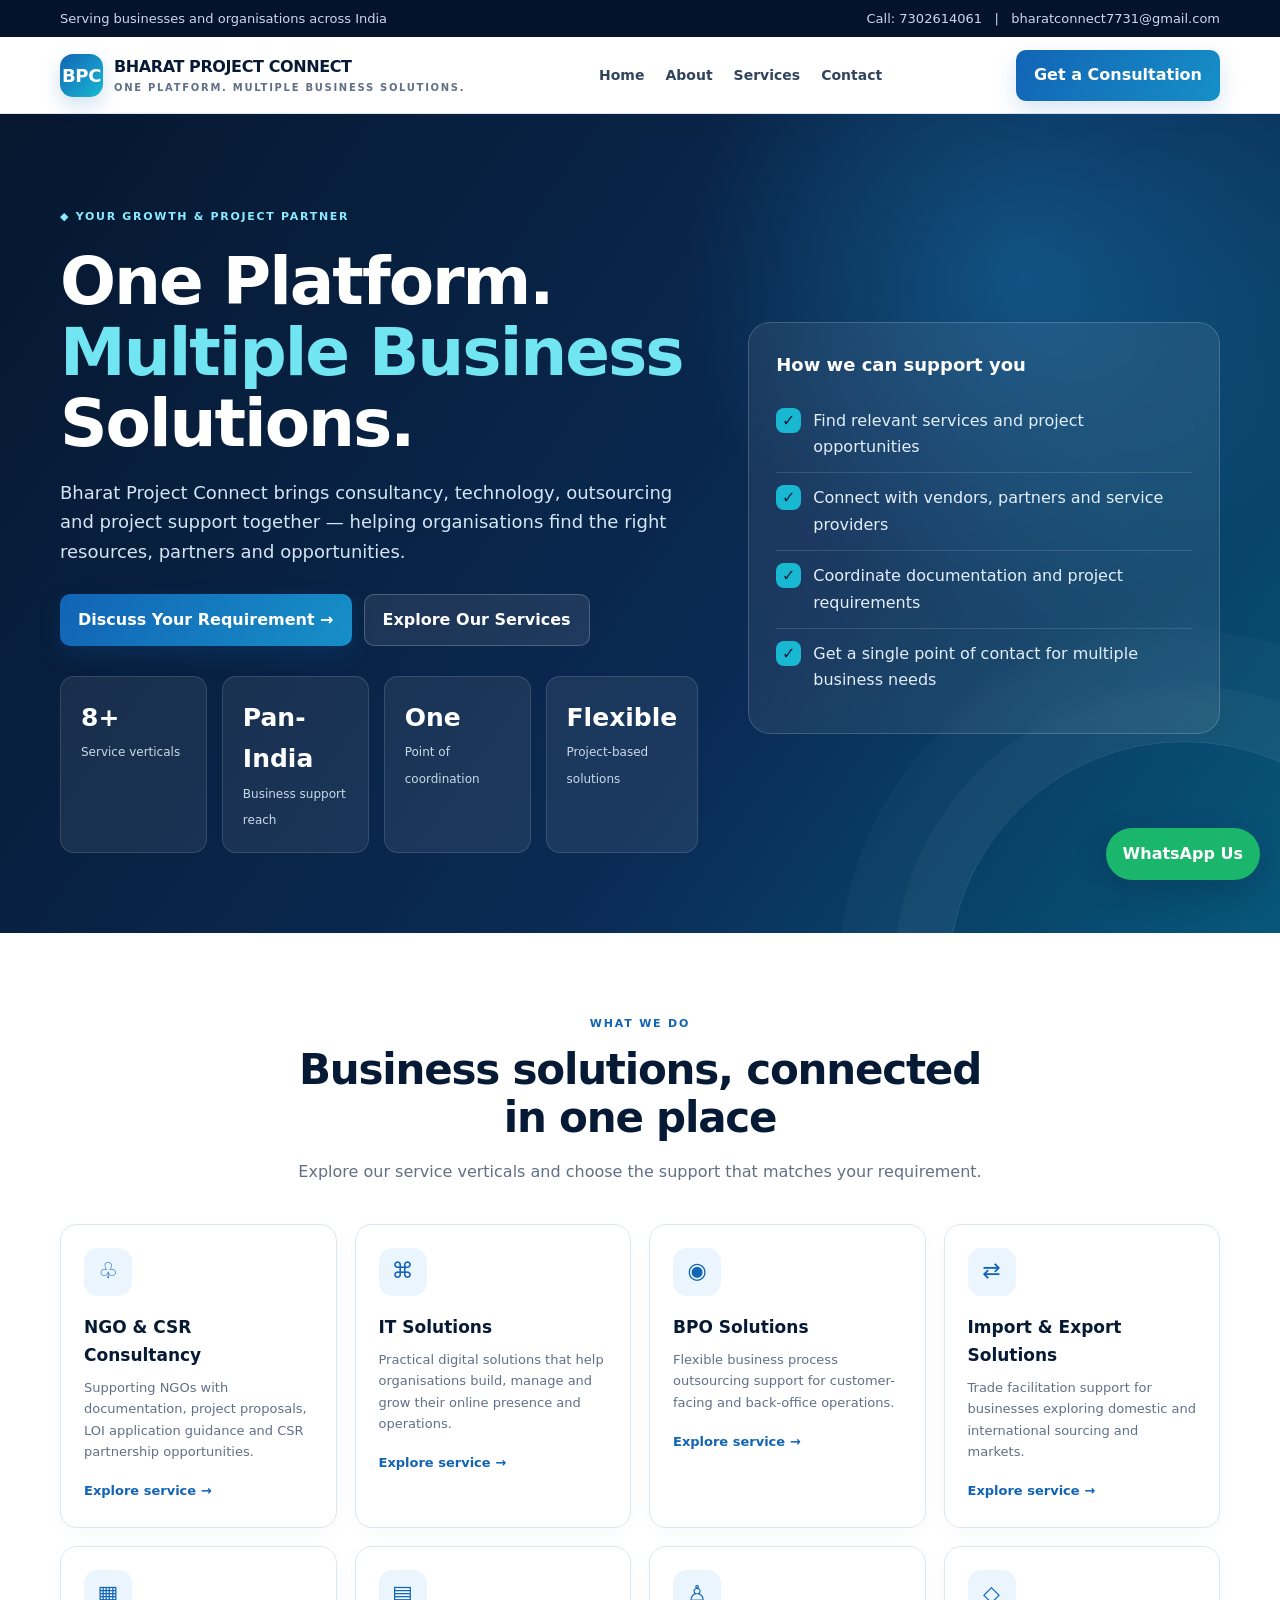
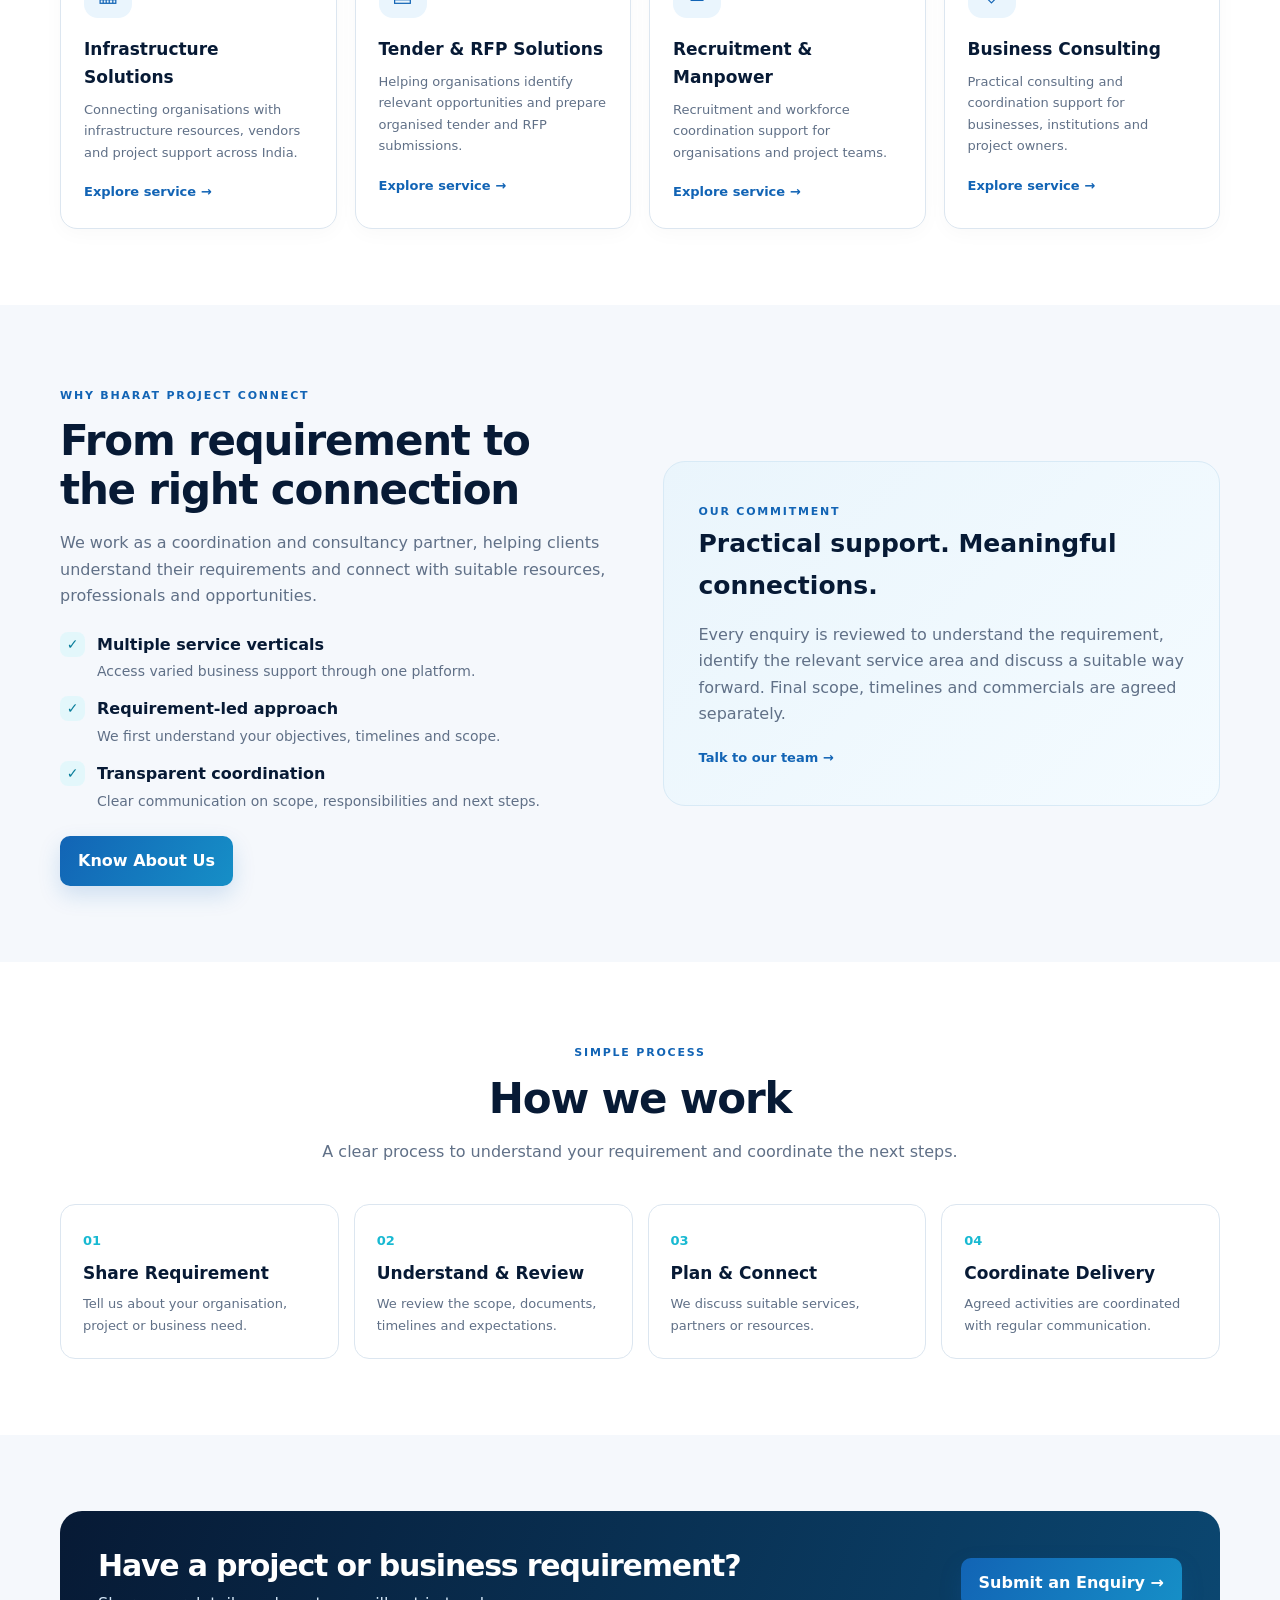
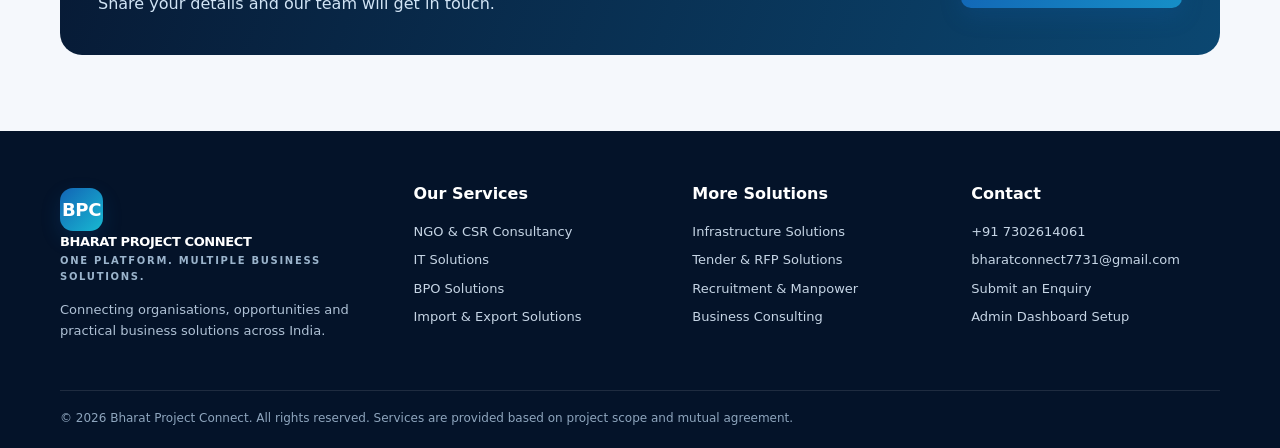
<file: index.html>
<!doctype html><html lang="en"><head><meta charset="utf-8"><meta name="viewport" content="width=device-width,initial-scale=1"><meta name="description" content="Bharat Project Connect – One Platform. Multiple Business Solutions."><title>Home | Bharat Project Connect</title><link rel="stylesheet" href="style.css"></head><body><div class="topbar"><div class="container"><span>Serving businesses and organisations across India</span><span>Call: <a href="tel:+917302614061" data-phone>7302614061</a> &nbsp; | &nbsp; <a href="mailto: bharatconnect7731@gmail.com" data-email>bharatconnect7731@gmail.com</a></span></div></div>
<header class="navbar"><div class="container navinner"><a class="brand" href="index.html"><span class="brandmark">BPC</span><span>BHARAT PROJECT CONNECT<small>ONE PLATFORM. MULTIPLE BUSINESS SOLUTIONS.</small></span></a><button class="menu-toggle" aria-label="Open menu">☰</button><nav class="navlinks"><a href="index.html">Home</a><a href="about.html">About</a><a href="index.html#services">Services</a><a href="contact.html">Contact</a></nav><a class="navcta" href="enquiry.html">Get a Consultation</a></div></header>
<main><section class="hero"><div class="container hero-grid"><div><span class="eyebrow">◆ Your growth & project partner</span><h1>One Platform.<br><span style="color:#72e5f2">Multiple Business</span><br>Solutions.</h1><p>Bharat Project Connect brings consultancy, technology, outsourcing and project support together — helping organisations find the right resources, partners and opportunities.</p><div class="hero-actions"><a class="btn" href="enquiry.html">Discuss Your Requirement →</a><a class="btn secondary" href="#services">Explore Our Services</a></div><div class="stats"><div class="stat"><strong>8+</strong><span>Service verticals</span></div><div class="stat"><strong>Pan-India</strong><span>Business support reach</span></div><div class="stat"><strong>One</strong><span>Point of coordination</span></div><div class="stat"><strong>Flexible</strong><span>Project-based solutions</span></div></div></div><div class="hero-panel"><h3>How we can support you</h3><div class="hero-point"><span class="tick">✓</span><span>Find relevant services and project opportunities</span></div><div class="hero-point"><span class="tick">✓</span><span>Connect with vendors, partners and service providers</span></div><div class="hero-point"><span class="tick">✓</span><span>Coordinate documentation and project requirements</span></div><div class="hero-point"><span class="tick">✓</span><span>Get a single point of contact for multiple business needs</span></div></div></div></section>
<section class="section" id="services"><div class="container"><div class="section-head"><span class="kicker">What we do</span><h2>Business solutions, connected in one place</h2><p>Explore our service verticals and choose the support that matches your requirement.</p></div><div class="grid"><article class="service-card"><div class="service-icon">♧</div><h3>NGO & CSR Consultancy</h3><p>Supporting NGOs with documentation, project proposals, LOI application guidance and CSR partnership opportunities.</p><a class="arrowlink" href="services/ngo-csr.html">Explore service →</a></article><article class="service-card"><div class="service-icon">⌘</div><h3>IT Solutions</h3><p>Practical digital solutions that help organisations build, manage and grow their online presence and operations.</p><a class="arrowlink" href="services/it-solutions.html">Explore service →</a></article><article class="service-card"><div class="service-icon">◉</div><h3>BPO Solutions</h3><p>Flexible business process outsourcing support for customer-facing and back-office operations.</p><a class="arrowlink" href="services/bpo-solutions.html">Explore service →</a></article><article class="service-card"><div class="service-icon">⇄</div><h3>Import & Export Solutions</h3><p>Trade facilitation support for businesses exploring domestic and international sourcing and markets.</p><a class="arrowlink" href="services/import-export.html">Explore service →</a></article><article class="service-card"><div class="service-icon">▦</div><h3>Infrastructure Solutions</h3><p>Connecting organisations with infrastructure resources, vendors and project support across India.</p><a class="arrowlink" href="services/infrastructure.html">Explore service →</a></article><article class="service-card"><div class="service-icon">▤</div><h3>Tender & RFP Solutions</h3><p>Helping organisations identify relevant opportunities and prepare organised tender and RFP submissions.</p><a class="arrowlink" href="services/tender-rfp.html">Explore service →</a></article><article class="service-card"><div class="service-icon">♙</div><h3>Recruitment & Manpower</h3><p>Recruitment and workforce coordination support for organisations and project teams.</p><a class="arrowlink" href="services/recruitment.html">Explore service →</a></article><article class="service-card"><div class="service-icon">◇</div><h3>Business Consulting</h3><p>Practical consulting and coordination support for businesses, institutions and project owners.</p><a class="arrowlink" href="services/business-consulting.html">Explore service →</a></article></div></div></section>
<section class="section soft"><div class="container split"><div><span class="kicker">Why Bharat Project Connect</span><h2>From requirement to the right connection</h2><p class="muted">We work as a coordination and consultancy partner, helping clients understand their requirements and connect with suitable resources, professionals and opportunities.</p><div class="feature-list"><div class="feature"><span class="tick">✓</span><div><b>Multiple service verticals</b><span>Access varied business support through one platform.</span></div></div><div class="feature"><span class="tick">✓</span><div><b>Requirement-led approach</b><span>We first understand your objectives, timelines and scope.</span></div></div><div class="feature"><span class="tick">✓</span><div><b>Transparent coordination</b><span>Clear communication on scope, responsibilities and next steps.</span></div></div></div><a class="btn" href="about.html">Know About Us</a></div><div class="callout"><span class="kicker">Our commitment</span><h3>Practical support. Meaningful connections.</h3><p class="muted">Every enquiry is reviewed to understand the requirement, identify the relevant service area and discuss a suitable way forward. Final scope, timelines and commercials are agreed separately.</p><a class="arrowlink" href="contact.html">Talk to our team →</a></div></div></section>
<section class="section"><div class="container"><div class="section-head"><span class="kicker">Simple process</span><h2>How we work</h2><p>A clear process to understand your requirement and coordinate the next steps.</p></div><div class="process"><article><strong>01</strong><h3>Share Requirement</h3><p>Tell us about your organisation, project or business need.</p></article><article><strong>02</strong><h3>Understand & Review</h3><p>We review the scope, documents, timelines and expectations.</p></article><article><strong>03</strong><h3>Plan & Connect</h3><p>We discuss suitable services, partners or resources.</p></article><article><strong>04</strong><h3>Coordinate Delivery</h3><p>Agreed activities are coordinated with regular communication.</p></article></div></div></section>
<section class="section soft"><div class="container"><div class="cta-band"><div><h2>Have a project or business requirement?</h2><p>Share your details and our team will get in touch.</p></div><a class="btn" href="enquiry.html">Submit an Enquiry →</a></div></div></section></main><footer class="footer"><div class="container"><div class="footergrid"><div><a class="brand" href="index.html" style="color:white"><span class="brandmark">BPC</span><span style="color:white">BHARAT PROJECT CONNECT<small style="color:#9bb4cc">ONE PLATFORM. MULTIPLE BUSINESS SOLUTIONS.</small></span></a><p>Connecting organisations, opportunities and practical business solutions across India.</p></div><div><h4>Our Services</h4><a href="services/ngo-csr.html">NGO & CSR Consultancy</a><a href="services/it-solutions.html">IT Solutions</a><a href="services/bpo-solutions.html">BPO Solutions</a><a href="services/import-export.html">Import & Export Solutions</a></div><div><h4>More Solutions</h4><a href="services/infrastructure.html">Infrastructure Solutions</a><a href="services/tender-rfp.html">Tender & RFP Solutions</a><a href="services/recruitment.html">Recruitment & Manpower</a><a href="services/business-consulting.html">Business Consulting</a></div><div><h4>Contact</h4><a href="tel:+917302614061">+91 7302614061</a><a href="mailto:bharatconnect7731@gmail.com">bharatconnect7731@gmail.com</a><a href="enquiry.html">Submit an Enquiry</a><a href="admin-info.html">Admin Dashboard Setup</a></div></div><div class="copyright">© 2026 Bharat Project Connect. All rights reserved. Services are provided based on project scope and mutual agreement.</div></div></footer><a class="whatsapp" href="https://wa.me/917302614061?text=Hello%20Bharat%20Project%20Connect%2C%20I%20need%20business%20consultation." target="_blank" rel="noopener">WhatsApp Us</a><script src="script.js"></script></body></html>
</file>
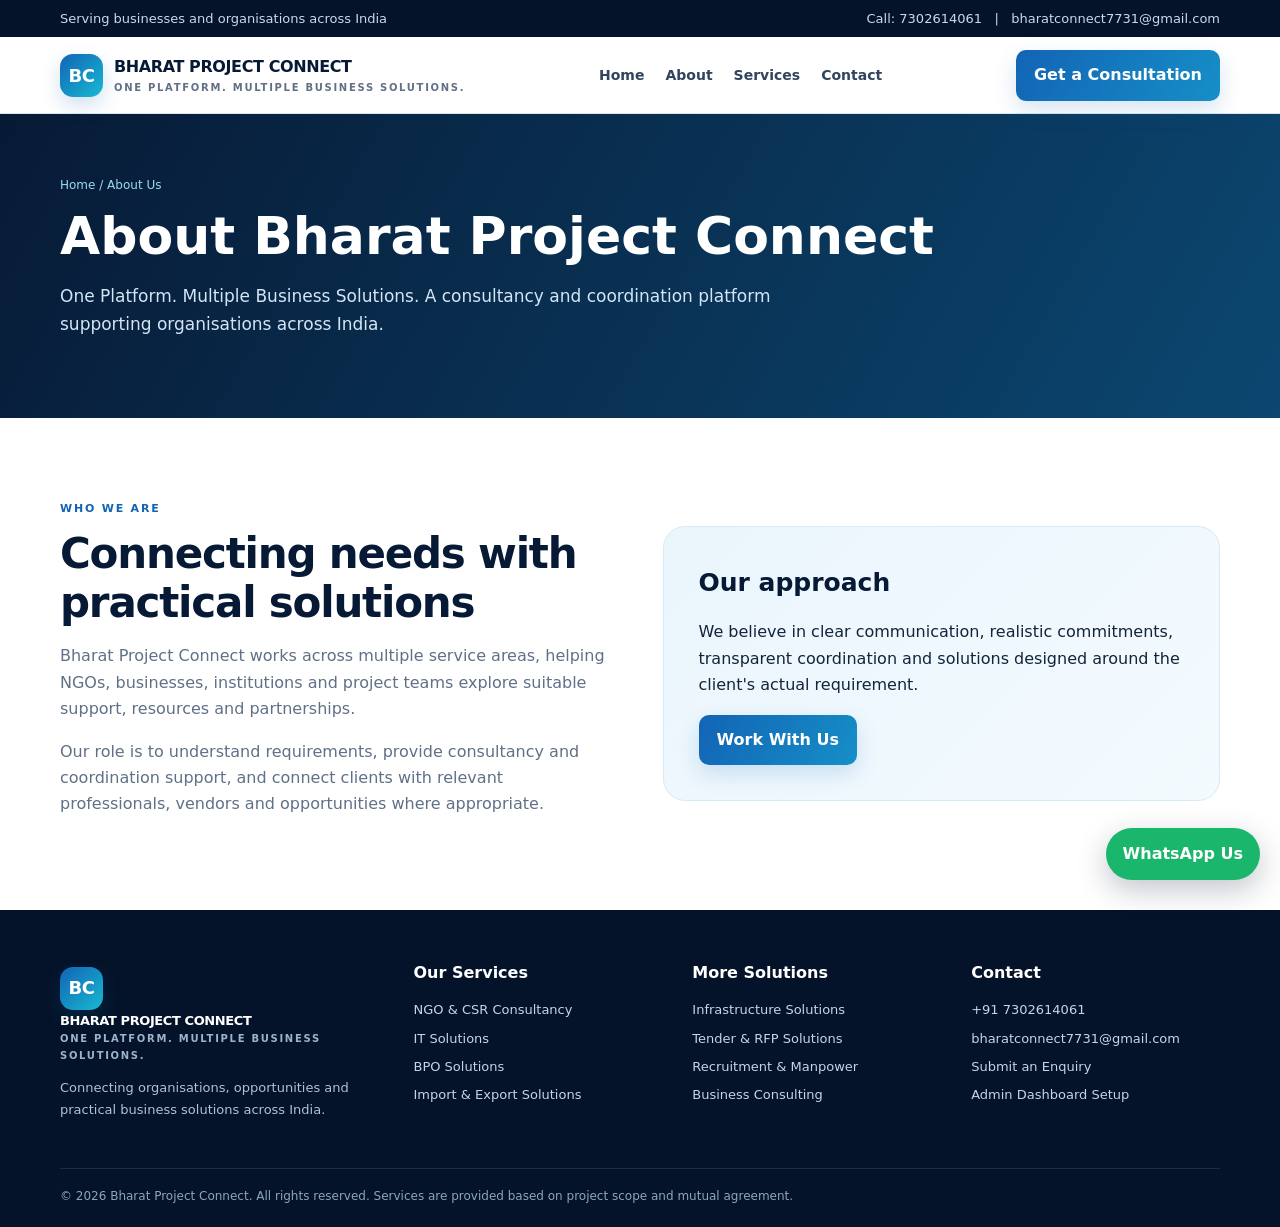
<file: about.html>
<!doctype html><html lang="en"><head><meta charset="utf-8"><meta name="viewport" content="width=device-width,initial-scale=1"><meta name="description" content="Bharat Project Connect – One Platform. Multiple Business Solutions."><title>About Us | Bharat Project Connect</title><link rel="stylesheet" href="style.css"></head><body><div class="topbar"><div class="container"><span>Serving businesses and organisations across India</span><span>Call: <a href="tel:+917302614061" data-phone>7302614061</a> &nbsp; | &nbsp; <a href="mailto: bharatconnect7731@gmail.com" data-email>bharatconnect7731@gmail.com</a></span></div></div>
<header class="navbar"><div class="container navinner"><a class="brand" href="index.html"><span class="brandmark">BC</span><span>BHARAT PROJECT CONNECT<small>ONE PLATFORM. MULTIPLE BUSINESS SOLUTIONS.</small></span></a><button class="menu-toggle" aria-label="Open menu">☰</button><nav class="navlinks"><a href="index.html">Home</a><a href="about.html">About</a><a href="index.html#services">Services</a><a href="contact.html">Contact</a></nav><a class="navcta" href="enquiry.html">Get a Consultation</a></div></header><main><section class="pagehero"><div class="container"><div class="crumb">Home / About Us</div><h1>About Bharat Project Connect</h1><p>One Platform. Multiple Business Solutions. A consultancy and coordination platform supporting organisations across India.</p></div></section><section class="section"><div class="container split"><div><span class="kicker">Who we are</span><h2>Connecting needs with practical solutions</h2><p class="muted">Bharat Project Connect works across multiple service areas, helping NGOs, businesses, institutions and project teams explore suitable support, resources and partnerships.</p><p class="muted">Our role is to understand requirements, provide consultancy and coordination support, and connect clients with relevant professionals, vendors and opportunities where appropriate.</p></div><div class="callout"><h3>Our approach</h3><p>We believe in clear communication, realistic commitments, transparent coordination and solutions designed around the client's actual requirement.</p><a class="btn" href="enquiry.html">Work With Us</a></div></div></section></main><footer class="footer"><div class="container"><div class="footergrid"><div><a class="brand" href="index.html" style="color:white"><span class="brandmark">BC</span><span style="color:white">BHARAT PROJECT CONNECT<small style="color:#9bb4cc">ONE PLATFORM. MULTIPLE BUSINESS SOLUTIONS.</small></span></a><p>Connecting organisations, opportunities and practical business solutions across India.</p></div><div><h4>Our Services</h4><a href="services/ngo-csr.html">NGO & CSR Consultancy</a><a href="services/it-solutions.html">IT Solutions</a><a href="services/bpo-solutions.html">BPO Solutions</a><a href="services/import-export.html">Import & Export Solutions</a></div><div><h4>More Solutions</h4><a href="services/infrastructure.html">Infrastructure Solutions</a><a href="services/tender-rfp.html">Tender & RFP Solutions</a><a href="services/recruitment.html">Recruitment & Manpower</a><a href="services/business-consulting.html">Business Consulting</a></div><div><h4>Contact</h4><a href="tel:+917302614061">+91 7302614061</a><a href="mailto:bharatconnect7731@gmail.com">bharatconnect7731@gmail.com</a><a href="enquiry.html">Submit an Enquiry</a><a href="admin-info.html">Admin Dashboard Setup</a></div></div><div class="copyright">© 2026 Bharat Project Connect. All rights reserved. Services are provided based on project scope and mutual agreement.</div></div></footer><a class="whatsapp" href="https://wa.me/917302614061?text=Hello%20Bharat%20Project%20Connect%2C%20I%20need%20business%20consultation." target="_blank" rel="noopener">WhatsApp Us</a><script src="script.js"></script></body></html>
</file>
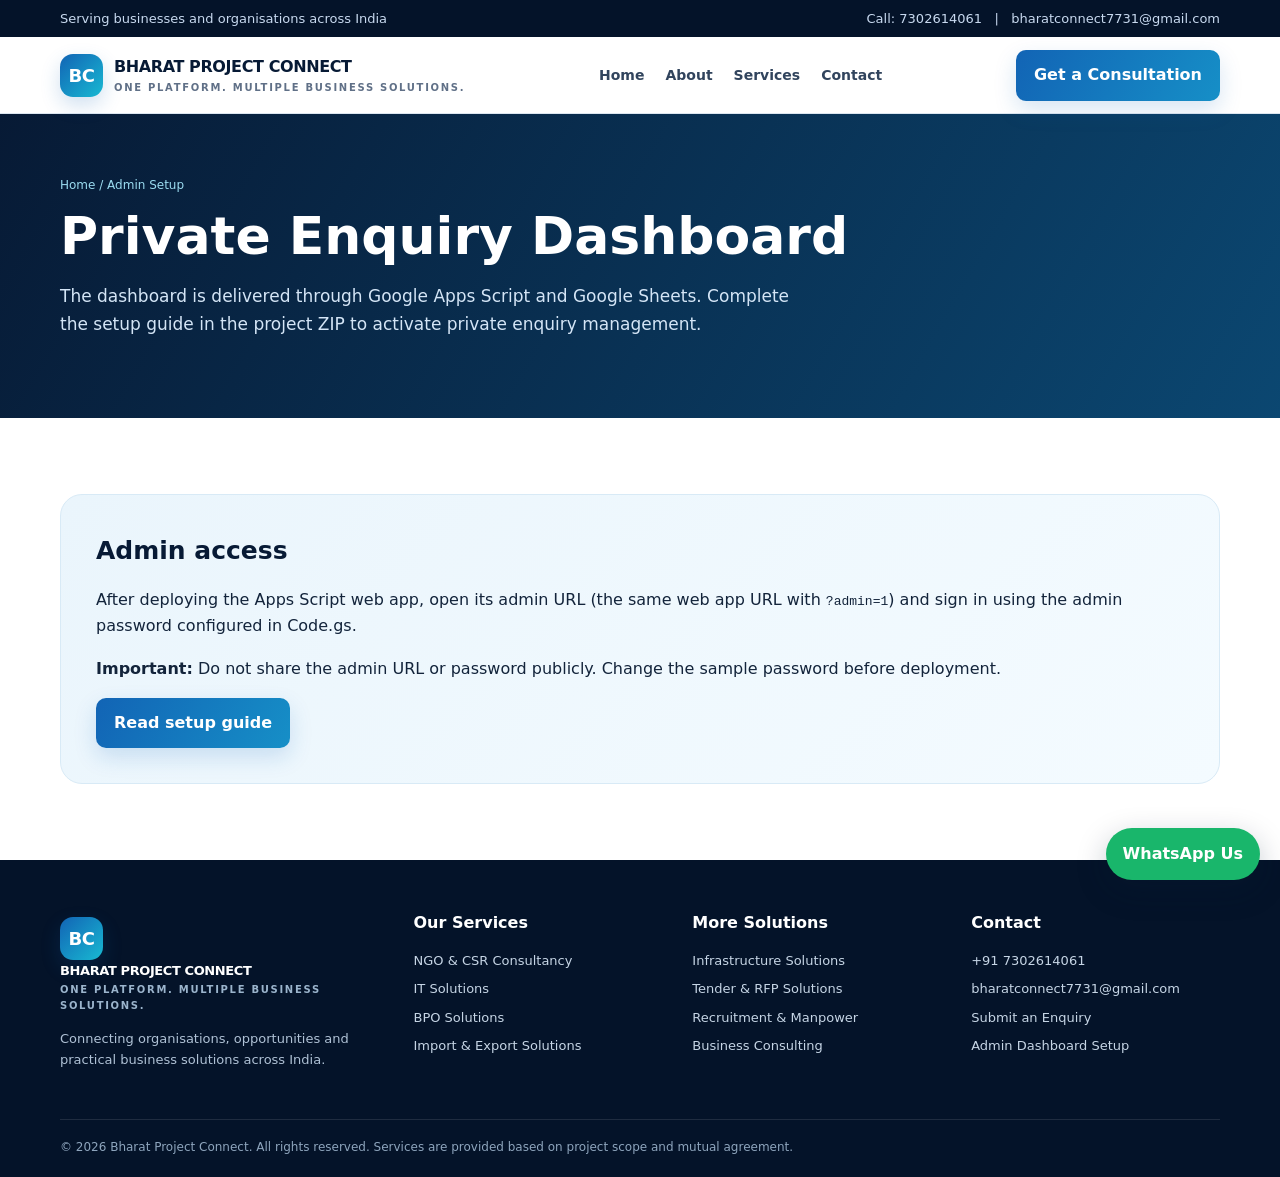
<file: admin-info.html>
<!doctype html><html lang="en"><head><meta charset="utf-8"><meta name="viewport" content="width=device-width,initial-scale=1"><meta name="description" content="Bharat Project Connect – One Platform. Multiple Business Solutions."><title>Admin Dashboard Setup | Bharat Project Connect</title><link rel="stylesheet" href="style.css"></head><body><div class="topbar"><div class="container"><span>Serving businesses and organisations across India</span><span>Call: <a href="tel:+917302614061" data-phone>7302614061</a> &nbsp; | &nbsp; <a href="mailto: bharatconnect7731@gmail.com" data-email>bharatconnect7731@gmail.com</a></span></div></div>
<header class="navbar"><div class="container navinner"><a class="brand" href="index.html"><span class="brandmark">BC</span><span>BHARAT PROJECT CONNECT<small>ONE PLATFORM. MULTIPLE BUSINESS SOLUTIONS.</small></span></a><button class="menu-toggle" aria-label="Open menu">☰</button><nav class="navlinks"><a href="index.html">Home</a><a href="about.html">About</a><a href="index.html#services">Services</a><a href="contact.html">Contact</a></nav><a class="navcta" href="enquiry.html">Get a Consultation</a></div></header><main><section class="pagehero"><div class="container"><div class="crumb">Home / Admin Setup</div><h1>Private Enquiry Dashboard</h1><p>The dashboard is delivered through Google Apps Script and Google Sheets. Complete the setup guide in the project ZIP to activate private enquiry management.</p></div></section><section class="section"><div class="container"><div class="callout"><h3>Admin access</h3><p>After deploying the Apps Script web app, open its admin URL (the same web app URL with <code>?admin=1</code>) and sign in using the admin password configured in Code.gs.</p><p><b>Important:</b> Do not share the admin URL or password publicly. Change the sample password before deployment.</p><a class="btn" href="README.md">Read setup guide</a></div></div></section></main><footer class="footer"><div class="container"><div class="footergrid"><div><a class="brand" href="index.html" style="color:white"><span class="brandmark">BC</span><span style="color:white">BHARAT PROJECT CONNECT<small style="color:#9bb4cc">ONE PLATFORM. MULTIPLE BUSINESS SOLUTIONS.</small></span></a><p>Connecting organisations, opportunities and practical business solutions across India.</p></div><div><h4>Our Services</h4><a href="services/ngo-csr.html">NGO & CSR Consultancy</a><a href="services/it-solutions.html">IT Solutions</a><a href="services/bpo-solutions.html">BPO Solutions</a><a href="services/import-export.html">Import & Export Solutions</a></div><div><h4>More Solutions</h4><a href="services/infrastructure.html">Infrastructure Solutions</a><a href="services/tender-rfp.html">Tender & RFP Solutions</a><a href="services/recruitment.html">Recruitment & Manpower</a><a href="services/business-consulting.html">Business Consulting</a></div><div><h4>Contact</h4><a href="tel:+917302614061">+91 7302614061</a><a href="mailto:bharatconnect7731@gmail.com">bharatconnect7731@gmail.com</a><a href="enquiry.html">Submit an Enquiry</a><a href="admin-info.html">Admin Dashboard Setup</a></div></div><div class="copyright">© 2026 Bharat Project Connect. All rights reserved. Services are provided based on project scope and mutual agreement.</div></div></footer><a class="whatsapp" href="https://wa.me/917302614061?text=Hello%20Bharat%20Project%20Connect%2C%20I%20need%20business%20consultation." target="_blank" rel="noopener">WhatsApp Us</a><script src="script.js"></script></body></html>
</file>
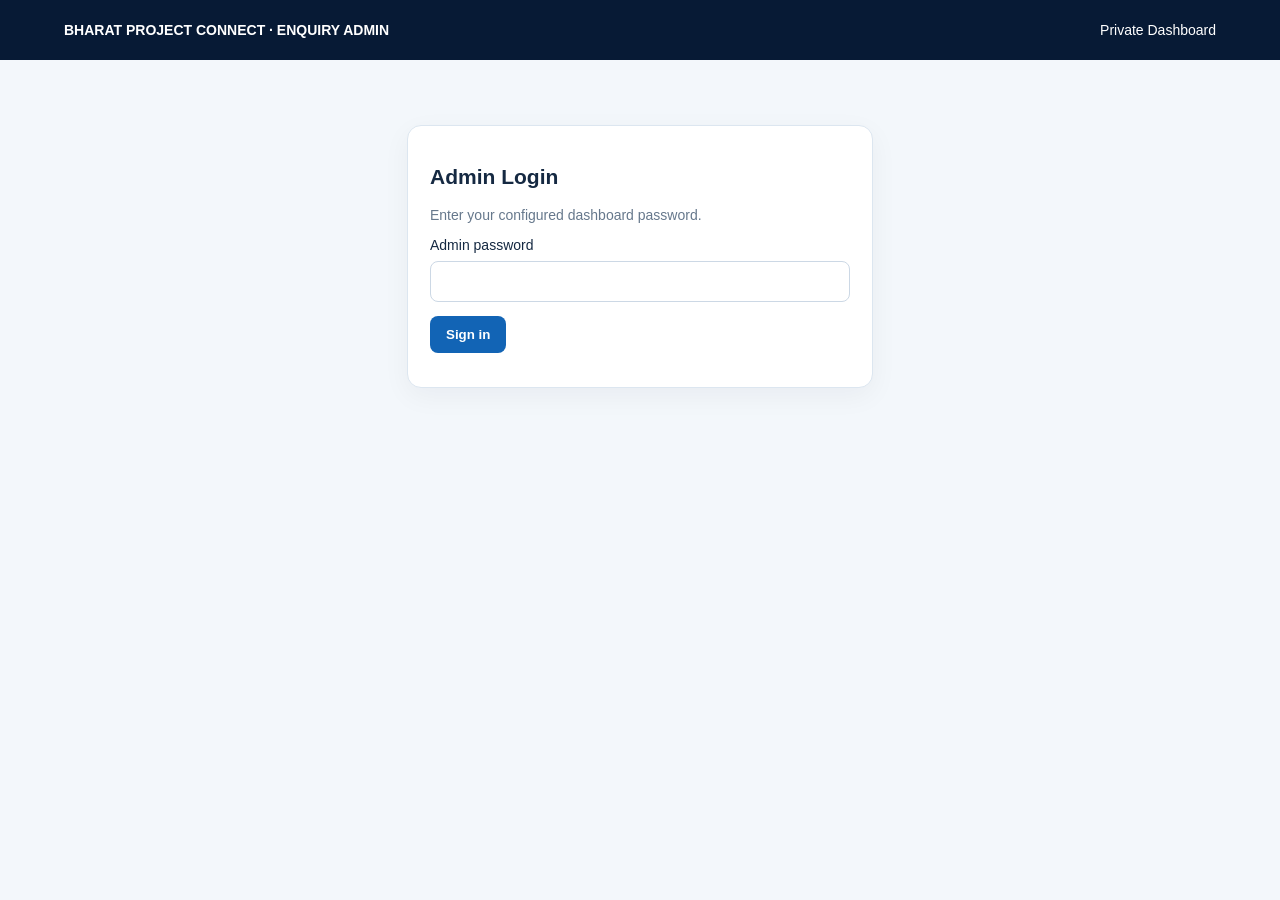
<file: Admin.html>
<!DOCTYPE html><html><head><base target="_top"><meta name="viewport" content="width=device-width,initial-scale=1"><style>
body{margin:0;background:#f3f7fb;font:14px Arial,sans-serif;color:#152942}.head{background:#071a35;color:white;padding:22px 5%;display:flex;justify-content:space-between;align-items:center;gap:12px}.wrap{max-width:1150px;margin:28px auto;padding:0 16px}.panel{background:white;border:1px solid #dce6f0;border-radius:14px;padding:22px;box-shadow:0 8px 28px #071a350c}.login{max-width:420px;margin:65px auto}.field{width:100%;padding:12px;border:1px solid #ccd8e5;border-radius:8px;box-sizing:border-box;margin:8px 0 14px}.btn{background:#1264b5;color:white;border:0;border-radius:8px;padding:11px 16px;font-weight:bold;cursor:pointer}.muted{color:#66788c}.toolbar{display:flex;gap:10px;flex-wrap:wrap;justify-content:space-between;margin:18px 0}.toolbar input{max-width:360px;flex:1;padding:10px;border:1px solid #ccd8e5;border-radius:8px}.tablewrap{overflow:auto}table{border-collapse:collapse;width:100%;min-width:850px}th,td{text-align:left;padding:12px;border-bottom:1px solid #e6edf4;vertical-align:top}th{background:#f3f7fb;color:#334c66}select{padding:7px;border:1px solid #ccd8e5;border-radius:7px}.msg{margin-top:12px;color:#b02b2b}.count{display:inline-block;background:#e7f3fc;padding:8px 12px;border-radius:8px;font-weight:bold}
</style></head><body><div class="head"><b>BHARAT PROJECT CONNECT · ENQUIRY ADMIN</b><span>Private Dashboard</span></div><div class="wrap">
<div id="login" class="panel login"><h2>Admin Login</h2><p class="muted">Enter your configured dashboard password.</p><label>Admin password</label><input class="field" id="password" type="password" autocomplete="current-password"><button class="btn" onclick="login()">Sign in</button><div class="msg" id="loginmsg"></div></div>
<div id="dashboard" style="display:none"><div class="panel"><h2 style="margin-top:0">Enquiry Management</h2><p class="muted">Review enquiries and update their follow-up status.</p><span class="count" id="count">0 enquiries</span><div class="toolbar"><input id="search" placeholder="Search name, phone, service or city..." oninput="render()"><button class="btn" onclick="load()">Refresh enquiries</button></div><div class="tablewrap"><table><thead><tr><th>Date</th><th>Contact</th><th>Service</th><th>Requirement</th><th>Status</th></tr></thead><tbody id="rows"></tbody></table></div><div class="msg" id="dashmsg"></div></div></div></div>
<script>
let pwd="",items=[];
function login(){pwd=document.getElementById('password').value;document.getElementById('loginmsg').textContent="Checking...";google.script.run.withSuccessHandler(d=>{items=d;document.getElementById('login').style.display='none';document.getElementById('dashboard').style.display='block';render();}).withFailureHandler(e=>document.getElementById('loginmsg').textContent=e.message).getEnquiries(pwd);}
function load(){document.getElementById('dashmsg').textContent="Refreshing...";google.script.run.withSuccessHandler(d=>{items=d;render();document.getElementById('dashmsg').textContent="Updated.";}).withFailureHandler(e=>document.getElementById('dashmsg').textContent=e.message).getEnquiries(pwd);}
function esc(s){return String(s||'').replace(/[&<>"']/g,c=>({'&':'&amp;','<':'&lt;','>':'&gt;','"':'&quot;',"'":'&#39;'}[c]));}
function render(){let q=document.getElementById('search').value.toLowerCase();let rows=items.filter(x=>(x.name+' '+x.phone+' '+x.service+' '+x.location+' '+x.organisation).toLowerCase().includes(q));document.getElementById('count').textContent=rows.length+' enquiries';document.getElementById('rows').innerHTML=rows.map(x=>`<tr><td>${esc(x.date)}</td><td><b>${esc(x.name)}</b><br>${esc(x.organisation)}<br><a href="tel:${esc(x.phone)}">${esc(x.phone)}</a><br>${esc(x.email)}</td><td>${esc(x.service)}<br><small>${esc(x.location)}</small></td><td>${esc(x.message)}</td><td><select onchange="changeStatus('${esc(x.id)}',this.value)">${['New','Contacted','In Progress','Converted','Closed'].map(s=>`<option ${x.status===s?'selected':''}>${s}</option>`).join('')}</select></td></tr>`).join('')||'<tr><td colspan="5">No enquiries found.</td></tr>';}
function changeStatus(id,status){google.script.run.withSuccessHandler(()=>{let x=items.find(y=>y.id===id);if(x)x.status=status;document.getElementById('dashmsg').textContent='Status updated.';}).withFailureHandler(e=>document.getElementById('dashmsg').textContent=e.message).updateEnquiryStatus(id,status,pwd);}
</script></body></html>
</file>
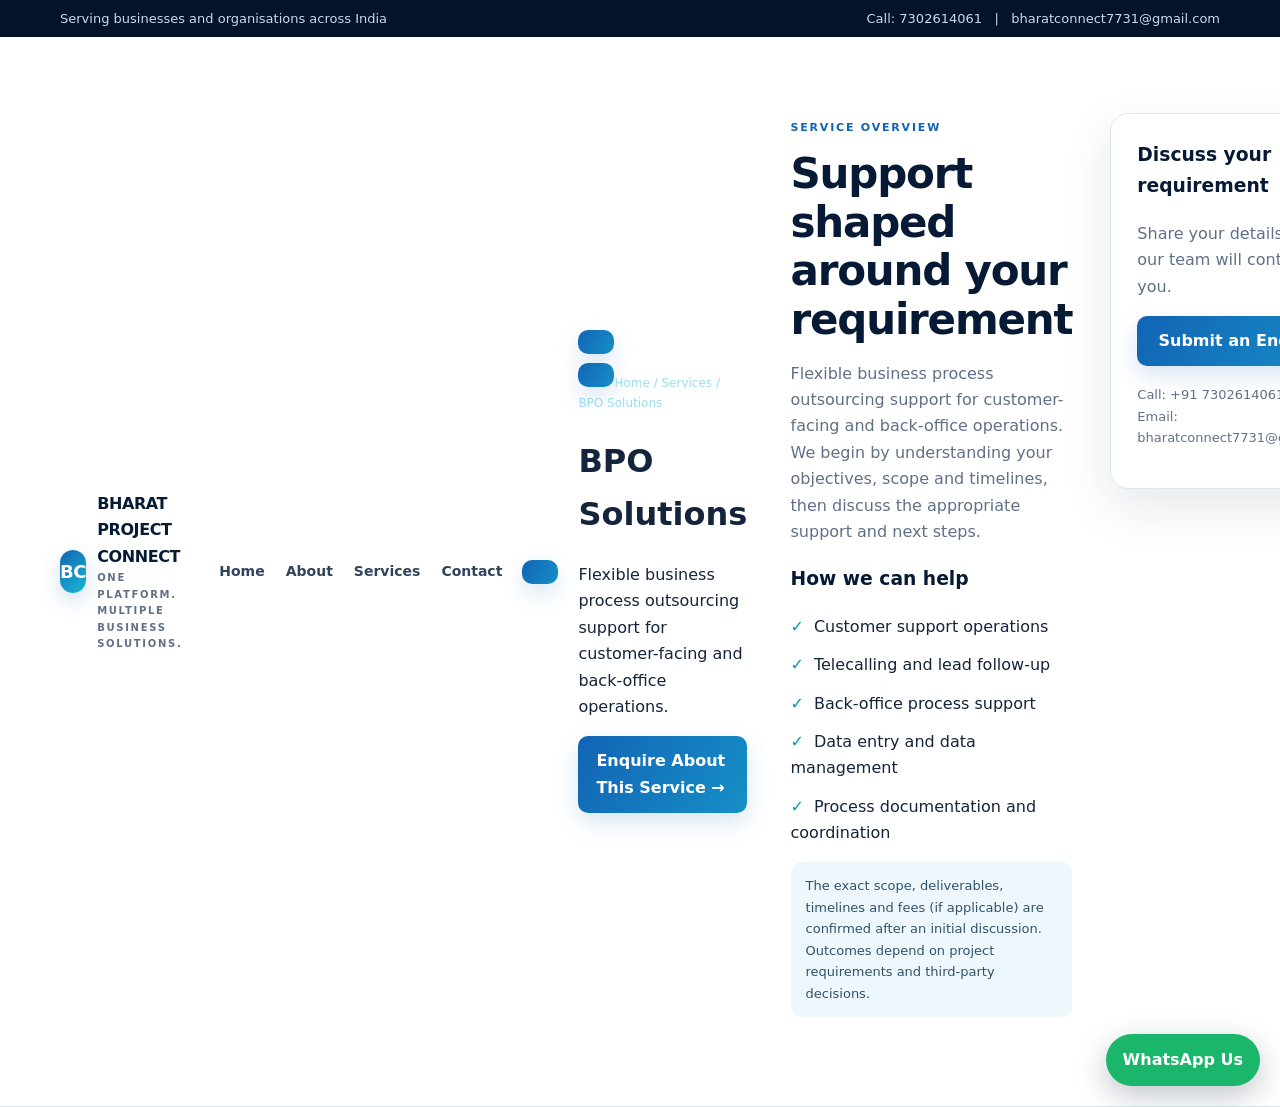
<file: bpo-solutions.html>
<!doctype html><html lang="en"><head><meta charset="utf-8"><meta name="viewport" content="width=device-width,initial-scale=1"><meta name="description" content="Bharat Project Connect – One Platform. Multiple Business Solutions."><title>BPO Solutions | Bharat Project Connect</title><link rel="stylesheet" href="../style.css"></head><body><div class="topbar"><div class="container"><span>Serving businesses and organisations across India</span><span>Call: <a href="tel:+917302614061" data-phone>7302614061</a> &nbsp; | &nbsp; <a href="mailto: bharatconnect7731@gmail.com" data-email>bharatconnect7731@gmail.com</a></span></div></div>
<header class="navbar"><div class="container navinner"><a class="brand" href="../index.html"><span class="brandmark">BC</span><span>BHARAT PROJECT CONNECT<small>ONE PLATFORM. MULTIPLE BUSINESS SOLUTIONS.</small></span></a><button class="menu-toggle" aria-label="Open menu">☰</button><nav class="navlinks"><a href="../index.html">Home</a><a href="../about.html">About</a><a href="index.html#services">Services</a><a href="../contact.html">Contact</a></nav><a class="navcta" href="../enquiry.html>Get a Consultation</a></div></header><main><section class="pagehero"><div class="container"><div class="crumb"><a href="../index.html">Home</a> / Services / BPO Solutions</div><h1>BPO Solutions</h1><p>Flexible business process outsourcing support for customer-facing and back-office operations.</p><a class="btn" href="../enquiry.html?service=bpo-solutions">Enquire About This Service →</a></div></section><section class="section"><div class="container service-detail"><div><span class="kicker">Service overview</span><h2>Support shaped around your requirement</h2><p class="muted">Flexible business process outsourcing support for customer-facing and back-office operations. We begin by understanding your objectives, scope and timelines, then discuss the appropriate support and next steps.</p><h3 style="color:var(--navy)">How we can help</h3><ul class="checklist"><li>Customer support operations</li><li>Telecalling and lead follow-up</li><li>Back-office process support</li><li>Data entry and data management</li><li>Process documentation and coordination</li></ul><p class="notice">The exact scope, deliverables, timelines and fees (if applicable) are confirmed after an initial discussion. Outcomes depend on project requirements and third-party decisions.</p></div><aside class="detail-panel"><h3>Discuss your requirement</h3><p class="muted">Share your details and our team will contact you.</p><a class="btn" style="width:100%" href="../enquiry.html?service=bpo-solutions">Submit an Enquiry</a><p class="muted" style="font-size:13px;margin-top:18px">Call: <a href="tel:+917302614061">+91 7302614061</a><br>Email: <a href="mailto:bharatconnect7731@gmail.com">bharatconnect7731@gmail.com</a></p></aside></div></section></main><footer class="footer"><div class="container"><div class="footergrid"><div><a class="brand" href="../index.html" style="color:white"><span class="brandmark">BC</span><span style="color:white">BHARAT PROJECT CONNECT<small style="color:#9bb4cc">ONE PLATFORM. MULTIPLE BUSINESS SOLUTIONS.</small></span></a><p>Connecting organisations, opportunities and practical business solutions across India.</p></div><div><h4>Our Services</h4><a href="../services/ngo-csr.html">NGO & CSR Consultancy</a><a href="../services/it-solutions.html">IT Solutions</a><a href="../services/bpo-solutions.html">BPO Solutions</a><a href="../services/import-export.html">Import & Export Solutions</a></div><div><h4>More Solutions</h4><a href="../services/infrastructure.html">Infrastructure Solutions</a><a href="../services/tender-rfp.html">Tender & RFP Solutions</a><a href="../services/recruitment.html">Recruitment & Manpower</a><a href="../services/business-consulting.html">Business Consulting</a></div><div><h4>Contact</h4><a href="tel:+917302614061">+91 7302614061</a><a href="mailto:bharatconnect7731@gmail.com">bharatconnect7731@gmail.com</a><a href="../enquiry.html>Submit an Enquiry</a><a href="admin-info.html">Admin Dashboard Setup</a></div></div><div class="copyright">© 2026 Bharat Project Connect. All rights reserved. Services are provided based on project scope and mutual agreement.</div></div></footer><a class="whatsapp" href="https://wa.me/917302614061?text=Hello%20Bharat%20Project%20Connect%2C%20I%20need%20business%20consultation." target="_blank" rel="noopener">WhatsApp Us</a><script src="../script.js"></script></body></html>
</file>
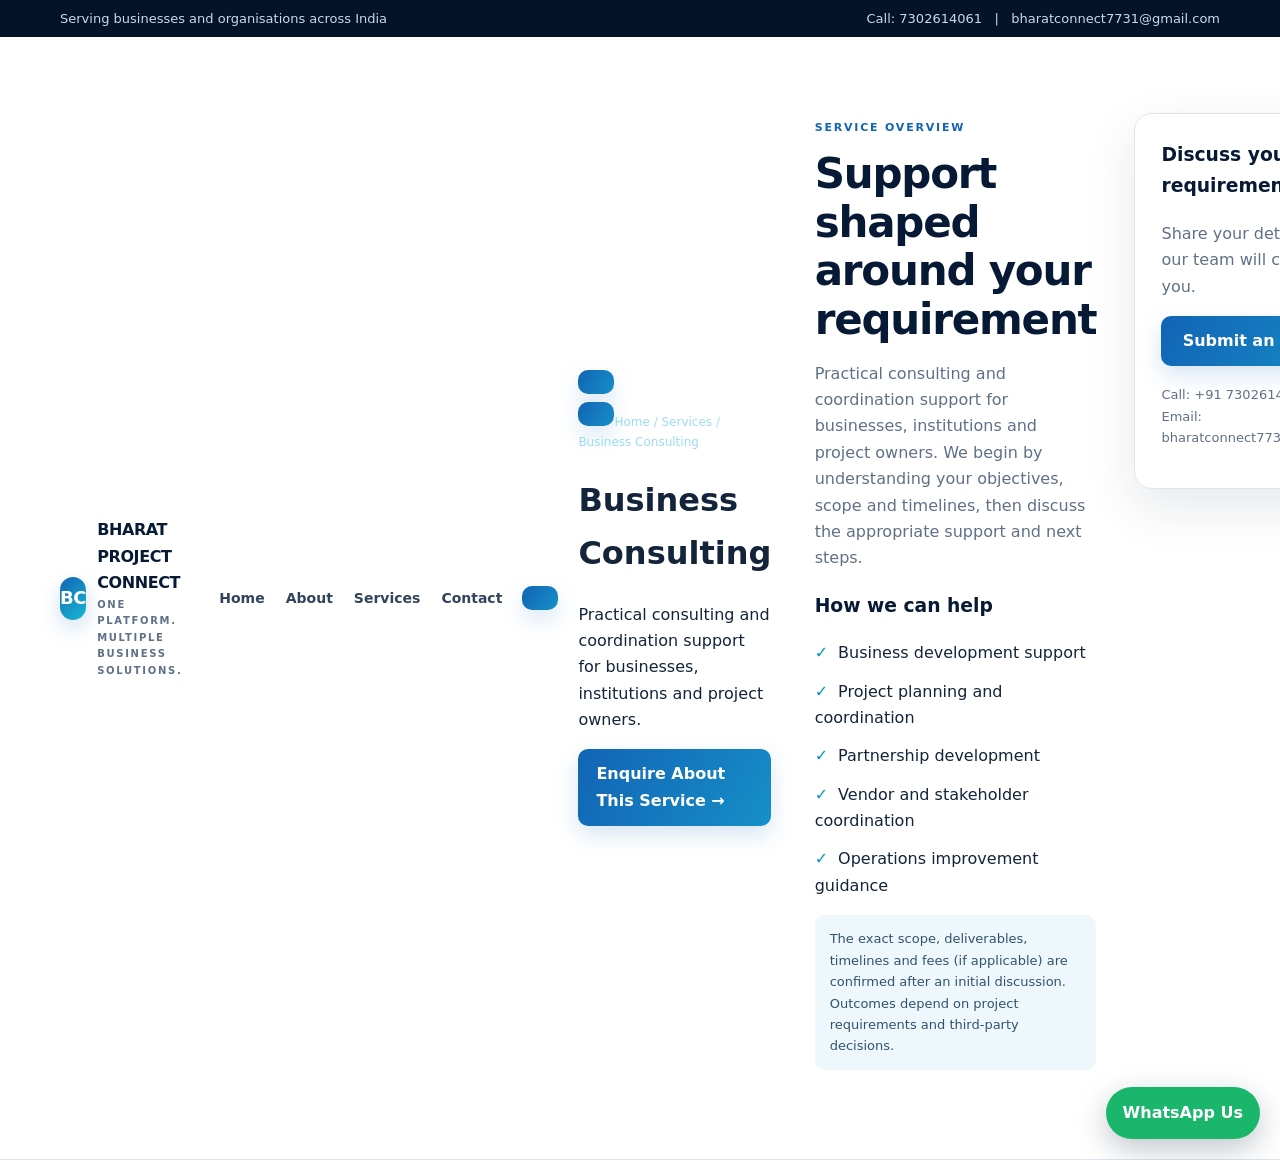
<file: business-consulting.html>
<!doctype html><html lang="en"><head><meta charset="utf-8"><meta name="viewport" content="width=device-width,initial-scale=1"><meta name="description" content="Bharat Project Connect – One Platform. Multiple Business Solutions."><title>Business Consulting | Bharat Project Connect</title><link rel="stylesheet" href="../style.css"></head><body><div class="topbar"><div class="container"><span>Serving businesses and organisations across India</span><span>Call: <a href="tel:+917302614061" data-phone>7302614061</a> &nbsp; | &nbsp; <a href="mailto: bharatconnect7731@gmail.com" data-email>bharatconnect7731@gmail.com</a></span></div></div>
<header class="navbar"><div class="container navinner"><a class="brand" href="../index.html"><span class="brandmark">BC</span><span>BHARAT PROJECT CONNECT<small>ONE PLATFORM. MULTIPLE BUSINESS SOLUTIONS.</small></span></a><button class="menu-toggle" aria-label="Open menu">☰</button><nav class="navlinks"><a href="../index.html">Home</a><a href="../about.html">About</a><a href="index.html#services">Services</a><a href="../contact.html">Contact</a></nav><a class="navcta" href="../enquiry.html>Get a Consultation</a></div></header><main><section class="pagehero"><div class="container"><div class="crumb"><a href="../index.html">Home</a> / Services / Business Consulting</div><h1>Business Consulting</h1><p>Practical consulting and coordination support for businesses, institutions and project owners.</p><a class="btn" href="../enquiry.html?service=business-consulting">Enquire About This Service →</a></div></section><section class="section"><div class="container service-detail"><div><span class="kicker">Service overview</span><h2>Support shaped around your requirement</h2><p class="muted">Practical consulting and coordination support for businesses, institutions and project owners. We begin by understanding your objectives, scope and timelines, then discuss the appropriate support and next steps.</p><h3 style="color:var(--navy)">How we can help</h3><ul class="checklist"><li>Business development support</li><li>Project planning and coordination</li><li>Partnership development</li><li>Vendor and stakeholder coordination</li><li>Operations improvement guidance</li></ul><p class="notice">The exact scope, deliverables, timelines and fees (if applicable) are confirmed after an initial discussion. Outcomes depend on project requirements and third-party decisions.</p></div><aside class="detail-panel"><h3>Discuss your requirement</h3><p class="muted">Share your details and our team will contact you.</p><a class="btn" style="width:100%" href="../enquiry.html?service=business-consulting">Submit an Enquiry</a><p class="muted" style="font-size:13px;margin-top:18px">Call: <a href="tel:+917302614061">+91 7302614061</a><br>Email: <a href="mailto:bharatconnect7731@gmail.com">bharatconnect7731@gmail.com</a></p></aside></div></section></main><footer class="footer"><div class="container"><div class="footergrid"><div><a class="brand" href="../index.html" style="color:white"><span class="brandmark">BC</span><span style="color:white">BHARAT PROJECT CONNECT<small style="color:#9bb4cc">ONE PLATFORM. MULTIPLE BUSINESS SOLUTIONS.</small></span></a><p>Connecting organisations, opportunities and practical business solutions across India.</p></div><div><h4>Our Services</h4><a href="../services/ngo-csr.html">NGO & CSR Consultancy</a><a href="../services/it-solutions.html">IT Solutions</a><a href="../services/bpo-solutions.html">BPO Solutions</a><a href="../services/import-export.html">Import & Export Solutions</a></div><div><h4>More Solutions</h4><a href="../services/infrastructure.html">Infrastructure Solutions</a><a href="../services/tender-rfp.html">Tender & RFP Solutions</a><a href="../services/recruitment.html">Recruitment & Manpower</a><a href="../services/business-consulting.html">Business Consulting</a></div><div><h4>Contact</h4><a href="tel:+917302614061">+91 7302614061</a><a href="mailto:bharatconnect7731@gmail.com">bharatconnect7731@gmail.com</a><a href="../enquiry.html>Submit an Enquiry</a><a href="admin-info.html">Admin Dashboard Setup</a></div></div><div class="copyright">© 2026 Bharat Project Connect. All rights reserved. Services are provided based on project scope and mutual agreement.</div></div></footer><a class="whatsapp" href="https://wa.me/917302614061?text=Hello%20Bharat%20Project%20Connect%2C%20I%20need%20business%20consultation." target="_blank" rel="noopener">WhatsApp Us</a><script src="../script.js"></script></body></html>
</file>
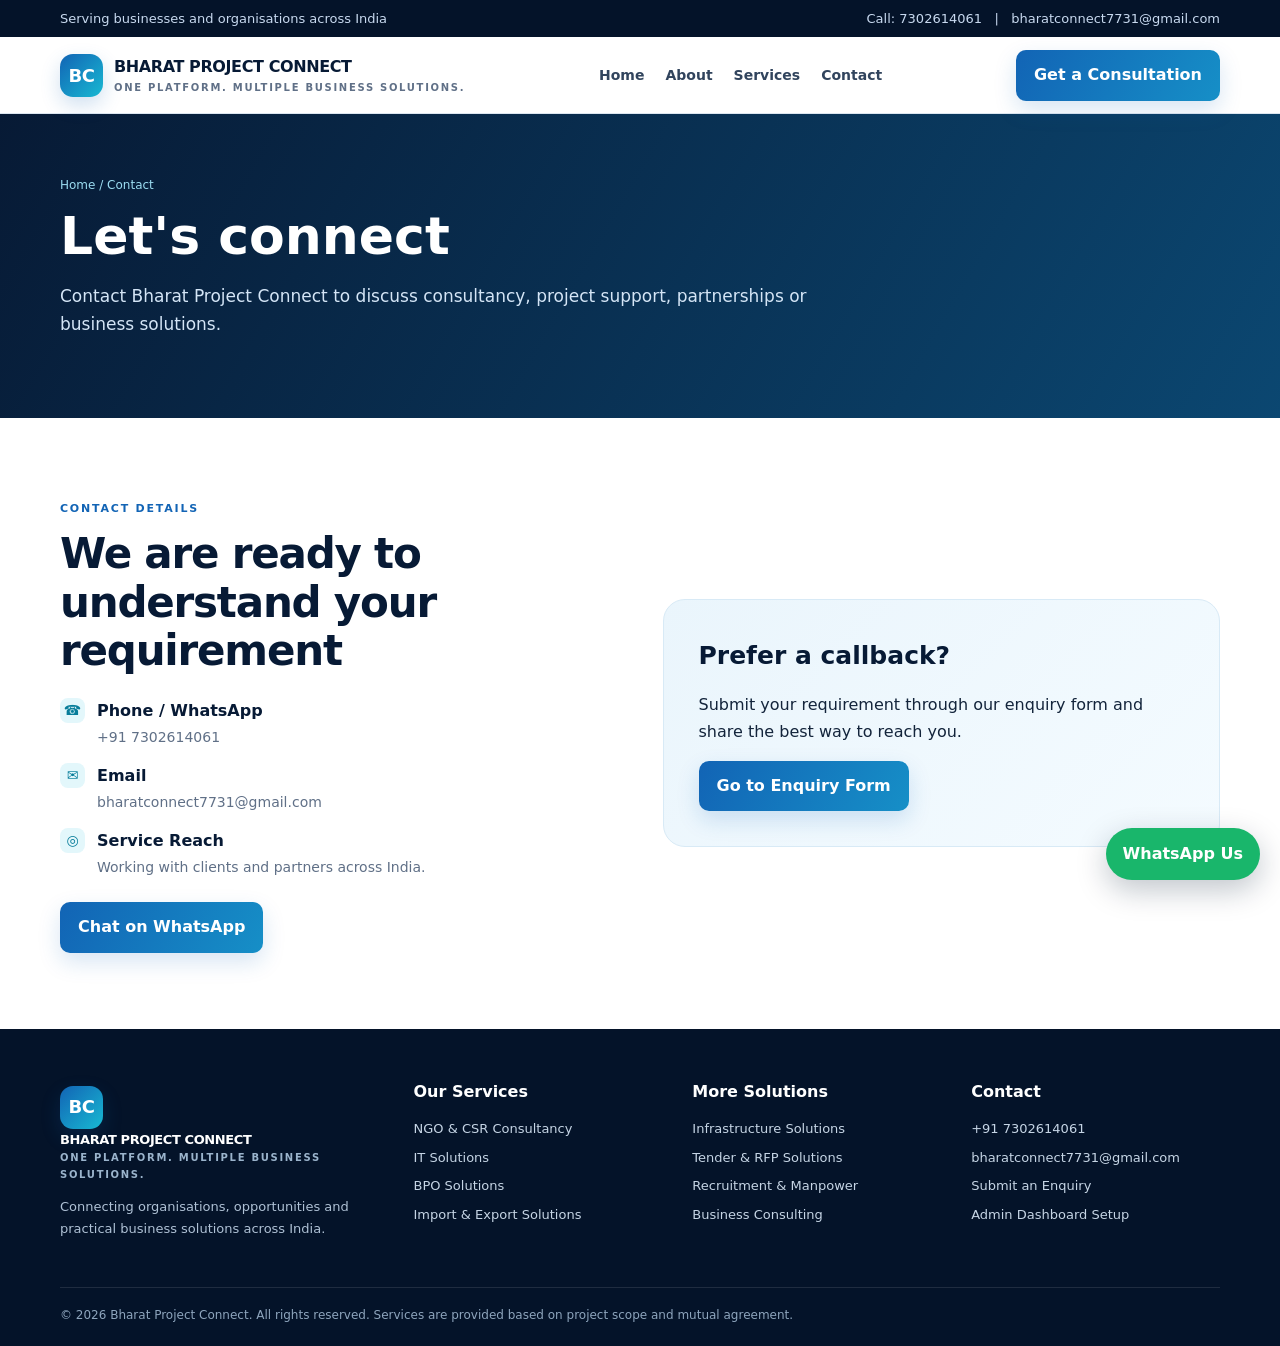
<file: contact.html>
<!doctype html><html lang="en"><head><meta charset="utf-8"><meta name="viewport" content="width=device-width,initial-scale=1"><meta name="description" content="Bharat Project Connect – One Platform. Multiple Business Solutions."><title>Contact Us | Bharat Project Connect</title><link rel="stylesheet" href="style.css"></head><body><div class="topbar"><div class="container"><span>Serving businesses and organisations across India</span><span>Call: <a href="tel:+917302614061" data-phone>7302614061</a> &nbsp; | &nbsp; <a href="mailto: bharatconnect7731@gmail.com" data-email>bharatconnect7731@gmail.com</a></span></div></div>
<header class="navbar"><div class="container navinner"><a class="brand" href="index.html"><span class="brandmark">BC</span><span>BHARAT PROJECT CONNECT<small>ONE PLATFORM. MULTIPLE BUSINESS SOLUTIONS.</small></span></a><button class="menu-toggle" aria-label="Open menu">☰</button><nav class="navlinks"><a href="index.html">Home</a><a href="about.html">About</a><a href="index.html#services">Services</a><a href="contact.html">Contact</a></nav><a class="navcta" href="enquiry.html">Get a Consultation</a></div></header><main><section class="pagehero"><div class="container"><div class="crumb">Home / Contact</div><h1>Let's connect</h1><p>Contact Bharat Project Connect to discuss consultancy, project support, partnerships or business solutions.</p></div></section><section class="section"><div class="container split"><div><span class="kicker">Contact details</span><h2>We are ready to understand your requirement</h2><div class="feature-list"><div class="feature"><span class="tick">☎</span><div><b>Phone / WhatsApp</b><span><a href="tel:+917302614061">+91 7302614061</a></span></div></div><div class="feature"><span class="tick">✉</span><div><b>Email</b><span><a href="mailto:bharatconnect7731@gmail.com">bharatconnect7731@gmail.com</a></span></div></div><div class="feature"><span class="tick">◎</span><div><b>Service Reach</b><span>Working with clients and partners across India.</span></div></div></div><a class="btn" href="https://wa.me/917302614061" target="_blank" rel="noopener">Chat on WhatsApp</a></div><div class="callout"><h3>Prefer a callback?</h3><p>Submit your requirement through our enquiry form and share the best way to reach you.</p><a class="btn" href="enquiry.html">Go to Enquiry Form</a></div></div></section></main><footer class="footer"><div class="container"><div class="footergrid"><div><a class="brand" href="index.html" style="color:white"><span class="brandmark">BC</span><span style="color:white">BHARAT PROJECT CONNECT<small style="color:#9bb4cc">ONE PLATFORM. MULTIPLE BUSINESS SOLUTIONS.</small></span></a><p>Connecting organisations, opportunities and practical business solutions across India.</p></div><div><h4>Our Services</h4><a href="services/ngo-csr.html">NGO & CSR Consultancy</a><a href="services/it-solutions.html">IT Solutions</a><a href="services/bpo-solutions.html">BPO Solutions</a><a href="services/import-export.html">Import & Export Solutions</a></div><div><h4>More Solutions</h4><a href="services/infrastructure.html">Infrastructure Solutions</a><a href="services/tender-rfp.html">Tender & RFP Solutions</a><a href="services/recruitment.html">Recruitment & Manpower</a><a href="services/business-consulting.html">Business Consulting</a></div><div><h4>Contact</h4><a href="tel:+917302614061">+91 7302614061</a><a href="mailto:bharatconnect7731@gmail.com">bharatconnect7731@gmail.com</a><a href="enquiry.html">Submit an Enquiry</a><a href="admin-info.html">Admin Dashboard Setup</a></div></div><div class="copyright">© 2026 Bharat Project Connect. All rights reserved. Services are provided based on project scope and mutual agreement.</div></div></footer><a class="whatsapp" href="https://wa.me/917302614061?text=Hello%20Bharat%20Project%20Connect%2C%20I%20need%20business%20consultation." target="_blank" rel="noopener">WhatsApp Us</a><script src="script.js"></script></body></html>
</file>
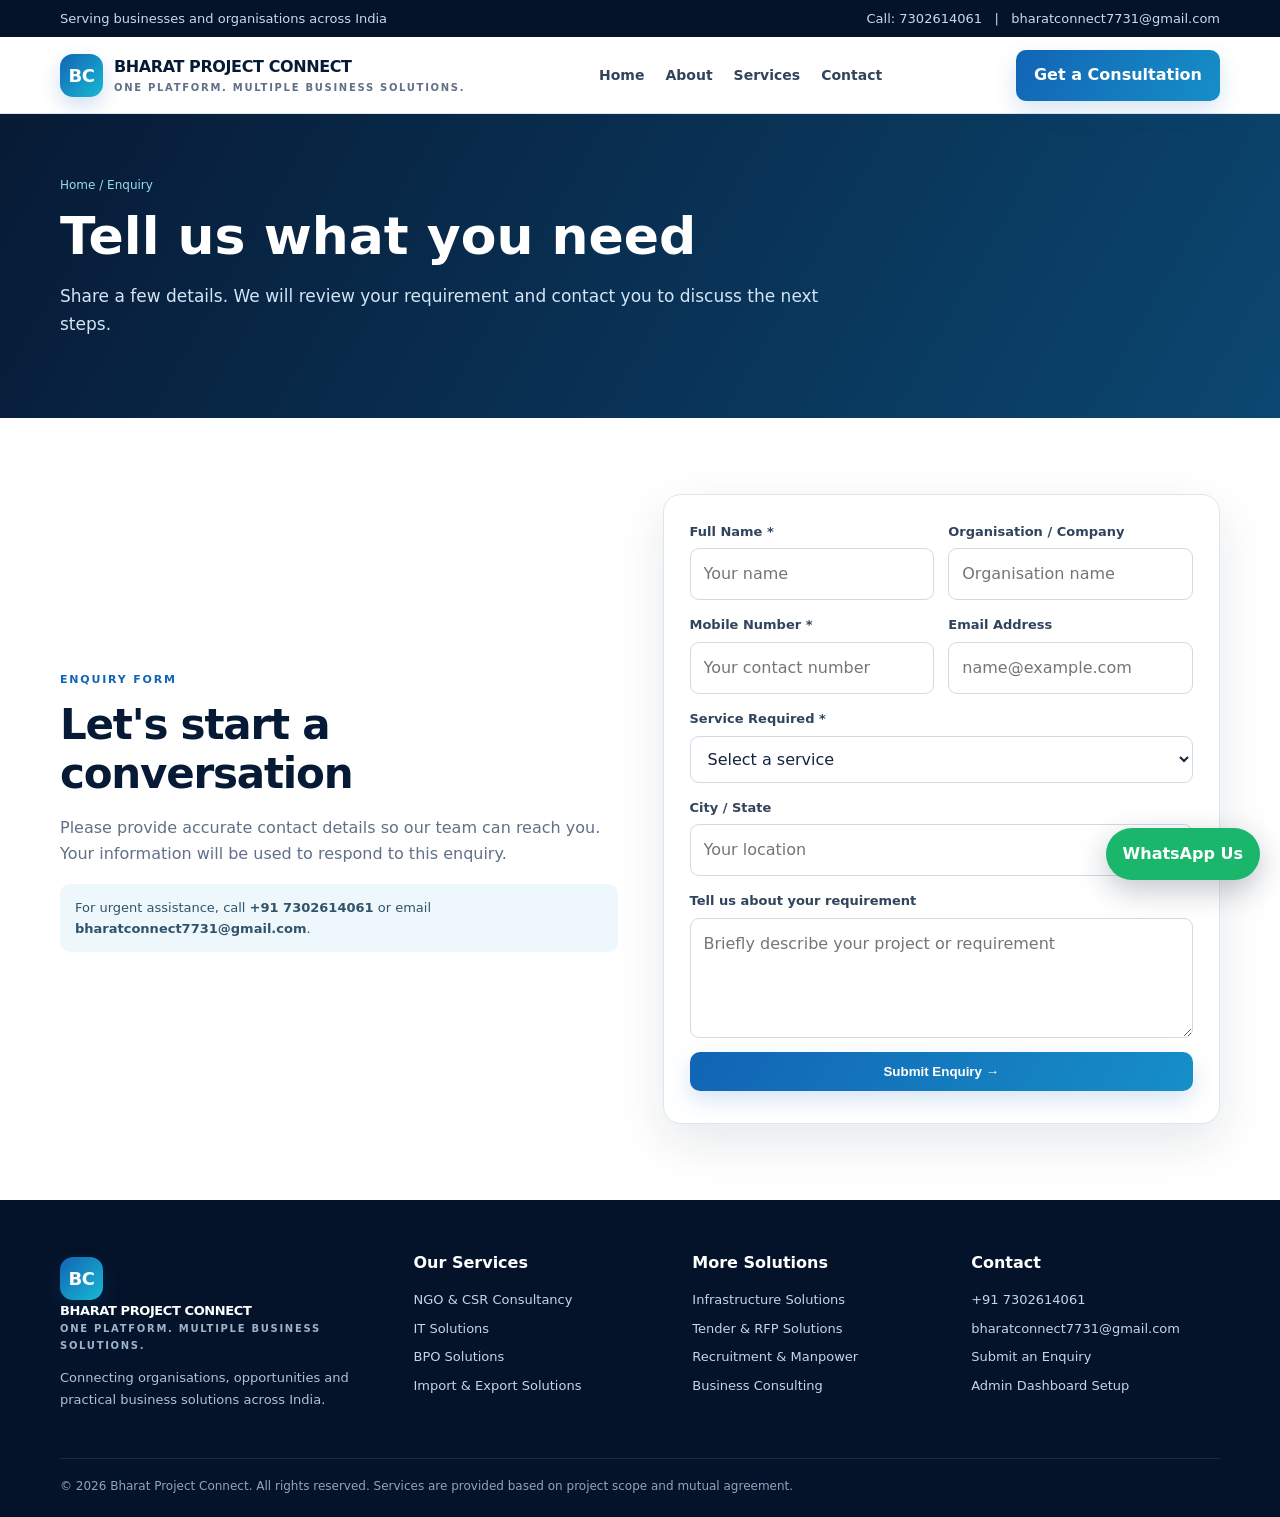
<file: enquiry.html>
<!doctype html><html lang="en"><head><meta charset="utf-8"><meta name="viewport" content="width=device-width,initial-scale=1"><meta name="description" content="Bharat Project Connect – One Platform. Multiple Business Solutions."><title>Submit an Enquiry | Bharat Project Connect</title><link rel="stylesheet" href="style.css"></head><body><div class="topbar"><div class="container"><span>Serving businesses and organisations across India</span><span>Call: <a href="tel:+917302614061" data-phone>7302614061</a> &nbsp; | &nbsp; <a href="mailto: bharatconnect7731@gmail.com" data-email>bharatconnect7731@gmail.com</a></span></div></div>
<header class="navbar"><div class="container navinner"><a class="brand" href="index.html"><span class="brandmark">BC</span><span>BHARAT PROJECT CONNECT<small>ONE PLATFORM. MULTIPLE BUSINESS SOLUTIONS.</small></span></a><button class="menu-toggle" aria-label="Open menu">☰</button><nav class="navlinks"><a href="index.html">Home</a><a href="about.html">About</a><a href="index.html#services">Services</a><a href="contact.html">Contact</a></nav><a class="navcta" href="enquiry.html">Get a Consultation</a></div></header><main><section class="pagehero"><div class="container"><div class="crumb">Home / Enquiry</div><h1>Tell us what you need</h1><p>Share a few details. We will review your requirement and contact you to discuss the next steps.</p></div></section><section class="section"><div class="container split"><div><span class="kicker">Enquiry form</span><h2>Let's start a conversation</h2><p class="muted">Please provide accurate contact details so our team can reach you. Your information will be used to respond to this enquiry.</p><div class="notice">For urgent assistance, call <b>+91 7302614061</b> or email <b>bharatconnect7731@gmail.com</b>.</div></div><div class="detail-panel"><form class="enquiry-form"><div class="form-grid"><div class="field"><label>Full Name *</label><input name="name" required placeholder="Your name"></div><div class="field"><label>Organisation / Company</label><input name="organisation" placeholder="Organisation name"></div><div class="field"><label>Mobile Number *</label><input name="phone" required type="tel" pattern="[0-9+() -]{8,18}" placeholder="Your contact number"></div><div class="field"><label>Email Address</label><input name="email" type="email" placeholder="name@example.com"></div><div class="field full"><label>Service Required *</label><select name="service" required><option value="">Select a service</option><option value="NGO & CSR Consultancy">NGO & CSR Consultancy</option><option value="IT Solutions">IT Solutions</option><option value="BPO Solutions">BPO Solutions</option><option value="Import & Export Solutions">Import & Export Solutions</option><option value="Infrastructure Solutions">Infrastructure Solutions</option><option value="Tender & RFP Solutions">Tender & RFP Solutions</option><option value="Recruitment & Manpower">Recruitment & Manpower</option><option value="Business Consulting">Business Consulting</option><option>Other / Not Sure</option></select></div><div class="field full"><label>City / State</label><input name="location" placeholder="Your location"></div><div class="field full"><label>Tell us about your requirement</label><textarea name="message" placeholder="Briefly describe your project or requirement"></textarea></div><div class="field full"><button class="btn" type="submit">Submit Enquiry →</button><div class="form-status muted" role="status" aria-live="polite"></div></div></div></form></div></div></section></main><footer class="footer"><div class="container"><div class="footergrid"><div><a class="brand" href="index.html" style="color:white"><span class="brandmark">BC</span><span style="color:white">BHARAT PROJECT CONNECT<small style="color:#9bb4cc">ONE PLATFORM. MULTIPLE BUSINESS SOLUTIONS.</small></span></a><p>Connecting organisations, opportunities and practical business solutions across India.</p></div><div><h4>Our Services</h4><a href="services/ngo-csr.html">NGO & CSR Consultancy</a><a href="services/it-solutions.html">IT Solutions</a><a href="services/bpo-solutions.html">BPO Solutions</a><a href="services/import-export.html">Import & Export Solutions</a></div><div><h4>More Solutions</h4><a href="services/infrastructure.html">Infrastructure Solutions</a><a href="services/tender-rfp.html">Tender & RFP Solutions</a><a href="services/recruitment.html">Recruitment & Manpower</a><a href="services/business-consulting.html">Business Consulting</a></div><div><h4>Contact</h4><a href="tel:+917302614061">+91 7302614061</a><a href="mailto:bharatconnect7731@gmail.com">bharatconnect7731@gmail.com</a><a href="enquiry.html">Submit an Enquiry</a><a href="admin-info.html">Admin Dashboard Setup</a></div></div><div class="copyright">© 2026 Bharat Project Connect. All rights reserved. Services are provided based on project scope and mutual agreement.</div></div></footer><a class="whatsapp" href="https://wa.me/917302614061?text=Hello%20Bharat%20Project%20Connect%2C%20I%20need%20business%20consultation." target="_blank" rel="noopener">WhatsApp Us</a><script src="script.js"></script></body></html>
</file>
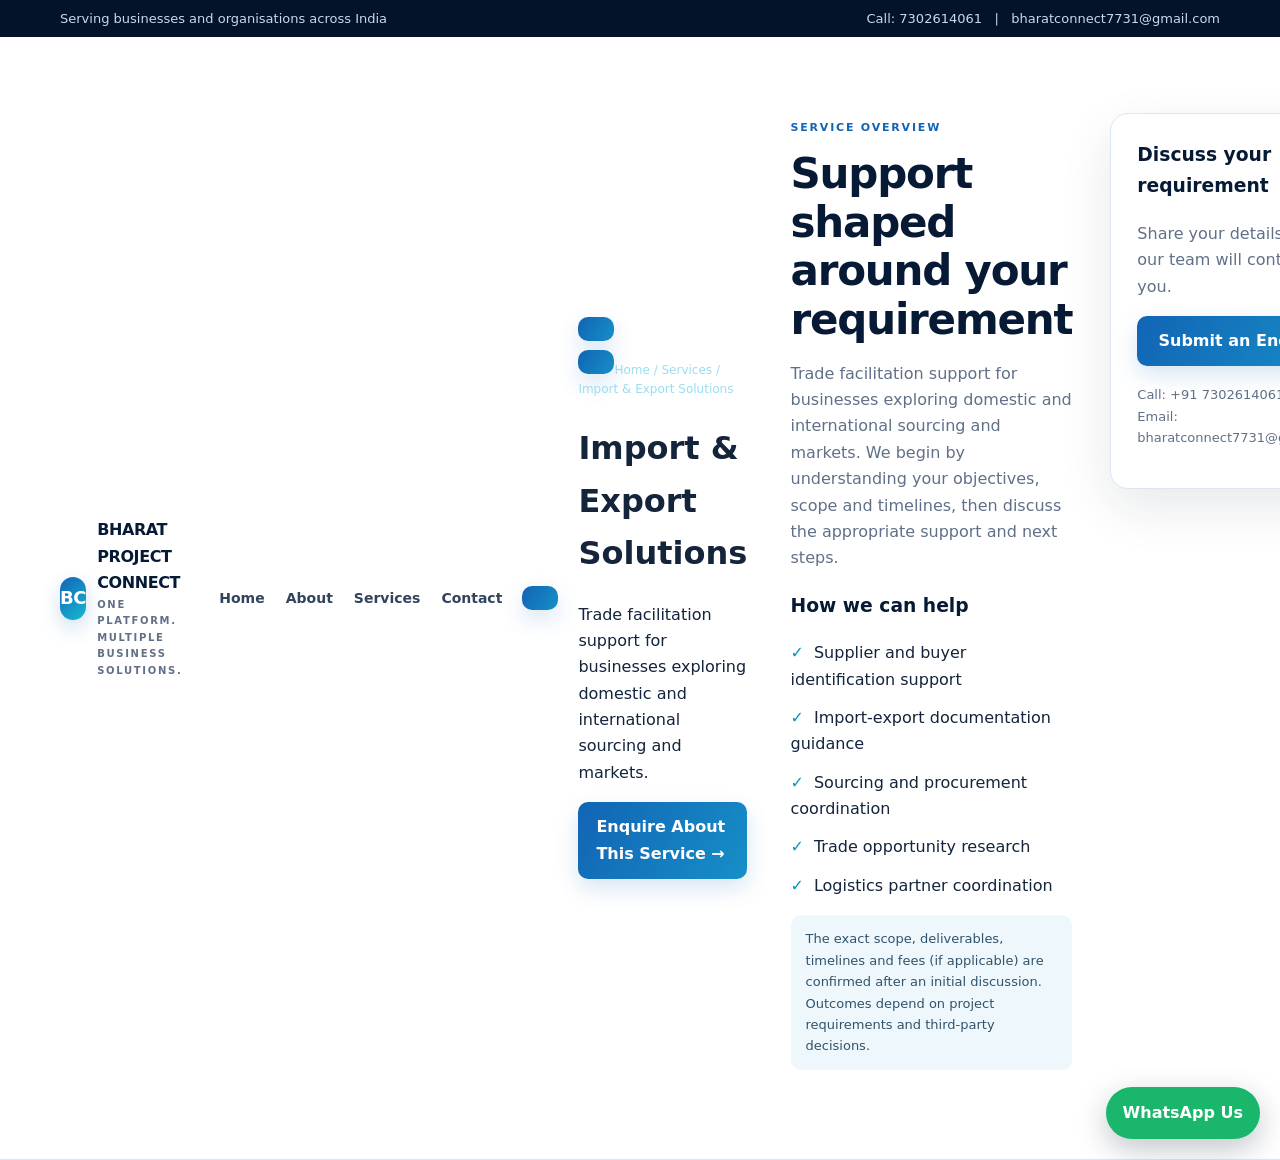
<file: import-export.html>
<!doctype html><html lang="en"><head><meta charset="utf-8"><meta name="viewport" content="width=device-width,initial-scale=1"><meta name="description" content="Bharat Project Connect – One Platform. Multiple Business Solutions."><title>Import & Export Solutions | Bharat Project Connect</title><link rel="stylesheet" href="../style.css"></head><body><div class="topbar"><div class="container"><span>Serving businesses and organisations across India</span><span>Call: <a href="tel:+917302614061" data-phone>7302614061</a> &nbsp; | &nbsp; <a href="mailto: bharatconnect7731@gmail.com" data-email>bharatconnect7731@gmail.com</a></span></div></div>
<header class="navbar"><div class="container navinner"><a class="brand" href="../index.html"><span class="brandmark">BC</span><span>BHARAT PROJECT CONNECT<small>ONE PLATFORM. MULTIPLE BUSINESS SOLUTIONS.</small></span></a><button class="menu-toggle" aria-label="Open menu">☰</button><nav class="navlinks"><a href="../index.html">Home</a><a href="../about.html">About</a><a href="index.html#services">Services</a><a href="../contact.html">Contact</a></nav><a class="navcta" href="../enquiry.html>Get a Consultation</a></div></header><main><section class="pagehero"><div class="container"><div class="crumb"><a href="../index.html">Home</a> / Services / Import & Export Solutions</div><h1>Import & Export Solutions</h1><p>Trade facilitation support for businesses exploring domestic and international sourcing and markets.</p><a class="btn" href="../enquiry.html?service=import-export">Enquire About This Service →</a></div></section><section class="section"><div class="container service-detail"><div><span class="kicker">Service overview</span><h2>Support shaped around your requirement</h2><p class="muted">Trade facilitation support for businesses exploring domestic and international sourcing and markets. We begin by understanding your objectives, scope and timelines, then discuss the appropriate support and next steps.</p><h3 style="color:var(--navy)">How we can help</h3><ul class="checklist"><li>Supplier and buyer identification support</li><li>Import-export documentation guidance</li><li>Sourcing and procurement coordination</li><li>Trade opportunity research</li><li>Logistics partner coordination</li></ul><p class="notice">The exact scope, deliverables, timelines and fees (if applicable) are confirmed after an initial discussion. Outcomes depend on project requirements and third-party decisions.</p></div><aside class="detail-panel"><h3>Discuss your requirement</h3><p class="muted">Share your details and our team will contact you.</p><a class="btn" style="width:100%" href="../enquiry.html?service=import-export">Submit an Enquiry</a><p class="muted" style="font-size:13px;margin-top:18px">Call: <a href="tel:+917302614061">+91 7302614061</a><br>Email: <a href="mailto:bharatconnect7731@gmail.com">bharatconnect7731@gmail.com</a></p></aside></div></section></main><footer class="footer"><div class="container"><div class="footergrid"><div><a class="brand" href="../index.html" style="color:white"><span class="brandmark">BC</span><span style="color:white">BHARAT PROJECT CONNECT<small style="color:#9bb4cc">ONE PLATFORM. MULTIPLE BUSINESS SOLUTIONS.</small></span></a><p>Connecting organisations, opportunities and practical business solutions across India.</p></div><div><h4>Our Services</h4><a href="../services/ngo-csr.html">NGO & CSR Consultancy</a><a href="../services/it-solutions.html">IT Solutions</a><a href="../services/bpo-solutions.html">BPO Solutions</a><a href="../services/import-export.html">Import & Export Solutions</a></div><div><h4>More Solutions</h4><a href="../services/infrastructure.html">Infrastructure Solutions</a><a href="../services/tender-rfp.html">Tender & RFP Solutions</a><a href="../services/recruitment.html">Recruitment & Manpower</a><a href="../services/business-consulting.html">Business Consulting</a></div><div><h4>Contact</h4><a href="tel:+917302614061">+91 7302614061</a><a href="mailto:bharatconnect7731@gmail.com">bharatconnect7731@gmail.com</a><a href="../enquiry.html>Submit an Enquiry</a><a href="admin-info.html">Admin Dashboard Setup</a></div></div><div class="copyright">© 2026 Bharat Project Connect. All rights reserved. Services are provided based on project scope and mutual agreement.</div></div></footer><a class="whatsapp" href="https://wa.me/917302614061?text=Hello%20Bharat%20Project%20Connect%2C%20I%20need%20business%20consultation." target="_blank" rel="noopener">WhatsApp Us</a><script src="../script.js"></script></body></html>
</file>
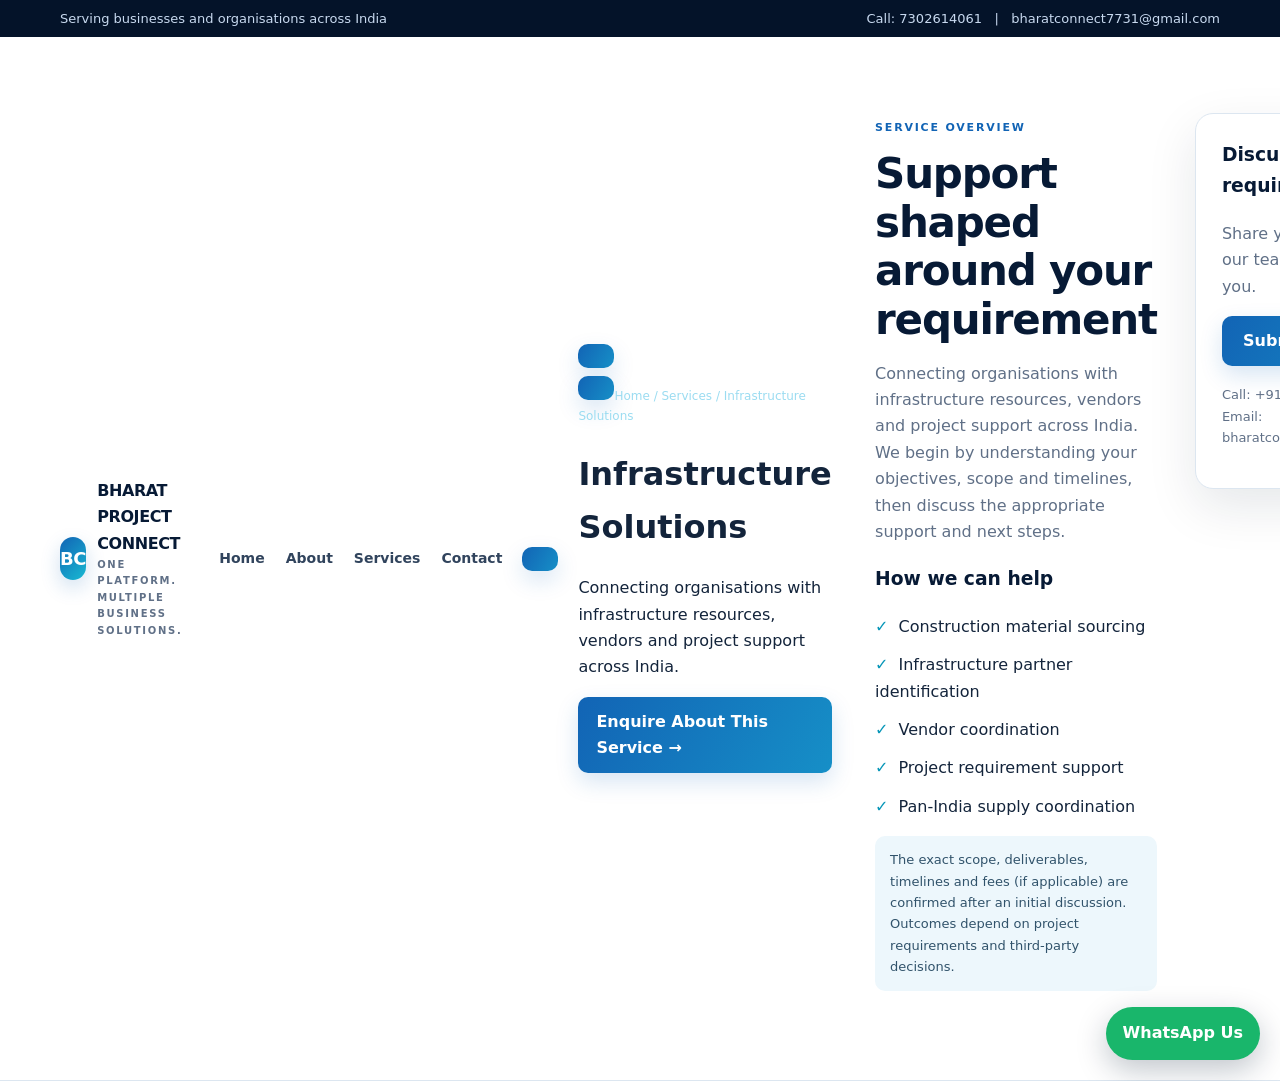
<file: infrastructure.html>
<!doctype html><html lang="en"><head><meta charset="utf-8"><meta name="viewport" content="width=device-width,initial-scale=1"><meta name="description" content="Bharat Project Connect – One Platform. Multiple Business Solutions."><title>Infrastructure Solutions | Bharat Project Connect</title><link rel="stylesheet" href="../style.css"></head><body><div class="topbar"><div class="container"><span>Serving businesses and organisations across India</span><span>Call: <a href="tel:+917302614061" data-phone>7302614061</a> &nbsp; | &nbsp; <a href="mailto: bharatconnect7731@gmail.com" data-email>bharatconnect7731@gmail.com</a></span></div></div>
<header class="navbar"><div class="container navinner"><a class="brand" href="../index.html"><span class="brandmark">BC</span><span>BHARAT PROJECT CONNECT<small>ONE PLATFORM. MULTIPLE BUSINESS SOLUTIONS.</small></span></a><button class="menu-toggle" aria-label="Open menu">☰</button><nav class="navlinks"><a href="../index.html">Home</a><a href="../about.html">About</a><a href="index.html#services">Services</a><a href="../contact.html">Contact</a></nav><a class="navcta" href="../enquiry.html>Get a Consultation</a></div></header><main><section class="pagehero"><div class="container"><div class="crumb"><a href="../index.html">Home</a> / Services / Infrastructure Solutions</div><h1>Infrastructure Solutions</h1><p>Connecting organisations with infrastructure resources, vendors and project support across India.</p><a class="btn" href="../enquiry.html?service=infrastructure">Enquire About This Service →</a></div></section><section class="section"><div class="container service-detail"><div><span class="kicker">Service overview</span><h2>Support shaped around your requirement</h2><p class="muted">Connecting organisations with infrastructure resources, vendors and project support across India. We begin by understanding your objectives, scope and timelines, then discuss the appropriate support and next steps.</p><h3 style="color:var(--navy)">How we can help</h3><ul class="checklist"><li>Construction material sourcing</li><li>Infrastructure partner identification</li><li>Vendor coordination</li><li>Project requirement support</li><li>Pan-India supply coordination</li></ul><p class="notice">The exact scope, deliverables, timelines and fees (if applicable) are confirmed after an initial discussion. Outcomes depend on project requirements and third-party decisions.</p></div><aside class="detail-panel"><h3>Discuss your requirement</h3><p class="muted">Share your details and our team will contact you.</p><a class="btn" style="width:100%" href="../enquiry.html?service=infrastructure">Submit an Enquiry</a><p class="muted" style="font-size:13px;margin-top:18px">Call: <a href="tel:+917302614061">+91 7302614061</a><br>Email: <a href="mailto:bharatconnect7731@gmail.com">bharatconnect7731@gmail.com</a></p></aside></div></section></main><footer class="footer"><div class="container"><div class="footergrid"><div><a class="brand" href="../index.html" style="color:white"><span class="brandmark">BC</span><span style="color:white">BHARAT PROJECT CONNECT<small style="color:#9bb4cc">ONE PLATFORM. MULTIPLE BUSINESS SOLUTIONS.</small></span></a><p>Connecting organisations, opportunities and practical business solutions across India.</p></div><div><h4>Our Services</h4><a href="../services/ngo-csr.html">NGO & CSR Consultancy</a><a href="../services/it-solutions.html">IT Solutions</a><a href="../services/bpo-solutions.html">BPO Solutions</a><a href="../services/import-export.html">Import & Export Solutions</a></div><div><h4>More Solutions</h4><a href="../services/infrastructure.html">Infrastructure Solutions</a><a href="../services/tender-rfp.html">Tender & RFP Solutions</a><a href="../services/recruitment.html">Recruitment & Manpower</a><a href="../services/business-consulting.html">Business Consulting</a></div><div><h4>Contact</h4><a href="tel:+917302614061">+91 7302614061</a><a href="mailto:bharatconnect7731@gmail.com">bharatconnect7731@gmail.com</a><a href="../enquiry.html>Submit an Enquiry</a><a href="admin-info.html">Admin Dashboard Setup</a></div></div><div class="copyright">© 2026 Bharat Project Connect. All rights reserved. Services are provided based on project scope and mutual agreement.</div></div></footer><a class="whatsapp" href="https://wa.me/917302614061?text=Hello%20Bharat%20Project%20Connect%2C%20I%20need%20business%20consultation." target="_blank" rel="noopener">WhatsApp Us</a><script src="../script.js"></script></body></html>
</file>
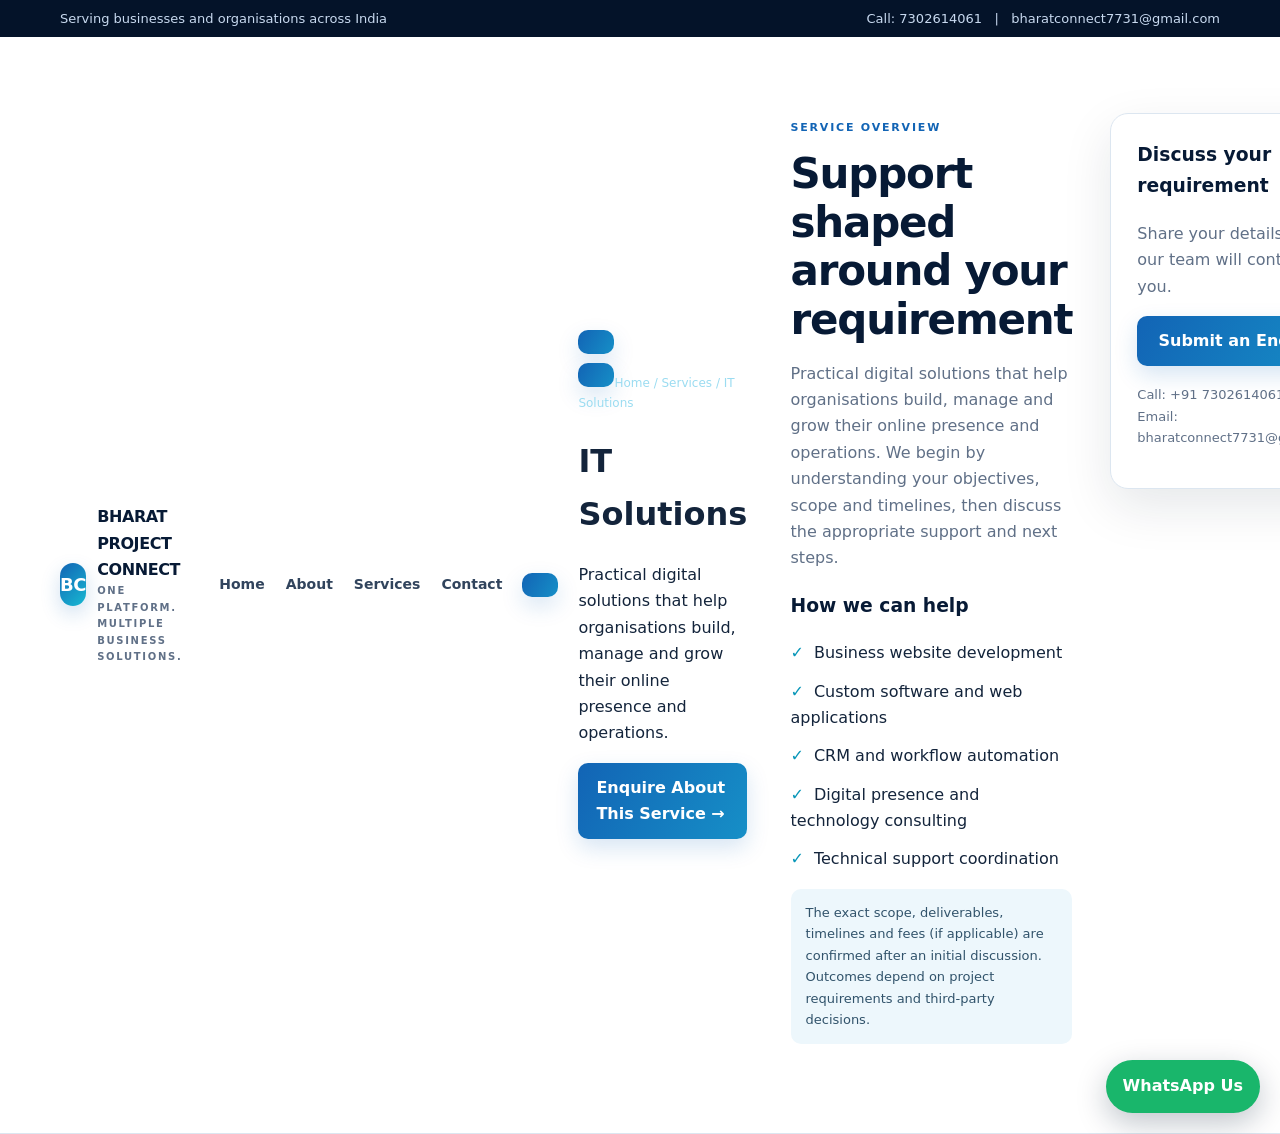
<file: it-solutions.html>
<!doctype html><html lang="en"><head><meta charset="utf-8"><meta name="viewport" content="width=device-width,initial-scale=1"><meta name="description" content="Bharat Project Connect – One Platform. Multiple Business Solutions."><title>IT Solutions | Bharat Project Connect</title><link rel="stylesheet" href="../style.css"></head><body><div class="topbar"><div class="container"><span>Serving businesses and organisations across India</span><span>Call: <a href="tel:+917302614061" data-phone>7302614061</a> &nbsp; | &nbsp; <a href="mailto: bharatconnect7731@gmail.com" data-email>bharatconnect7731@gmail.com</a></span></div></div>
<header class="navbar"><div class="container navinner"><a class="brand" href="../index.html"><span class="brandmark">BC</span><span>BHARAT PROJECT CONNECT<small>ONE PLATFORM. MULTIPLE BUSINESS SOLUTIONS.</small></span></a><button class="menu-toggle" aria-label="Open menu">☰</button><nav class="navlinks"><a href="../index.html">Home</a><a href="../about.html">About</a><a href="index.html#services">Services</a><a href="../contact.html">Contact</a></nav><a class="navcta" href="../enquiry.html>Get a Consultation</a></div></header><main><section class="pagehero"><div class="container"><div class="crumb"><a href="../index.html">Home</a> / Services / IT Solutions</div><h1>IT Solutions</h1><p>Practical digital solutions that help organisations build, manage and grow their online presence and operations.</p><a class="btn" href="../enquiry.html?service=it-solutions">Enquire About This Service →</a></div></section><section class="section"><div class="container service-detail"><div><span class="kicker">Service overview</span><h2>Support shaped around your requirement</h2><p class="muted">Practical digital solutions that help organisations build, manage and grow their online presence and operations. We begin by understanding your objectives, scope and timelines, then discuss the appropriate support and next steps.</p><h3 style="color:var(--navy)">How we can help</h3><ul class="checklist"><li>Business website development</li><li>Custom software and web applications</li><li>CRM and workflow automation</li><li>Digital presence and technology consulting</li><li>Technical support coordination</li></ul><p class="notice">The exact scope, deliverables, timelines and fees (if applicable) are confirmed after an initial discussion. Outcomes depend on project requirements and third-party decisions.</p></div><aside class="detail-panel"><h3>Discuss your requirement</h3><p class="muted">Share your details and our team will contact you.</p><a class="btn" style="width:100%" href="../enquiry.html?service=it-solutions">Submit an Enquiry</a><p class="muted" style="font-size:13px;margin-top:18px">Call: <a href="tel:+917302614061">+91 7302614061</a><br>Email: <a href="mailto:bharatconnect7731@gmail.com">bharatconnect7731@gmail.com</a></p></aside></div></section></main><footer class="footer"><div class="container"><div class="footergrid"><div><a class="brand" href="../index.html" style="color:white"><span class="brandmark">BC</span><span style="color:white">BHARAT PROJECT CONNECT<small style="color:#9bb4cc">ONE PLATFORM. MULTIPLE BUSINESS SOLUTIONS.</small></span></a><p>Connecting organisations, opportunities and practical business solutions across India.</p></div><div><h4>Our Services</h4><a href="../services/ngo-csr.html">NGO & CSR Consultancy</a><a href="../services/it-solutions.html">IT Solutions</a><a href="../services/bpo-solutions.html">BPO Solutions</a><a href="../services/import-export.html">Import & Export Solutions</a></div><div><h4>More Solutions</h4><a href="../services/infrastructure.html">Infrastructure Solutions</a><a href="../services/tender-rfp.html">Tender & RFP Solutions</a><a href="../services/recruitment.html">Recruitment & Manpower</a><a href="../services/business-consulting.html">Business Consulting</a></div><div><h4>Contact</h4><a href="tel:+917302614061">+91 7302614061</a><a href="mailto:bharatconnect7731@gmail.com">bharatconnect7731@gmail.com</a><a href="../enquiry.html>Submit an Enquiry</a><a href="admin-info.html">Admin Dashboard Setup</a></div></div><div class="copyright">© 2026 Bharat Project Connect. All rights reserved. Services are provided based on project scope and mutual agreement.</div></div></footer><a class="whatsapp" href="https://wa.me/917302614061?text=Hello%20Bharat%20Project%20Connect%2C%20I%20need%20business%20consultation." target="_blank" rel="noopener">WhatsApp Us</a><script src="../script.js"></script></body></html>
</file>
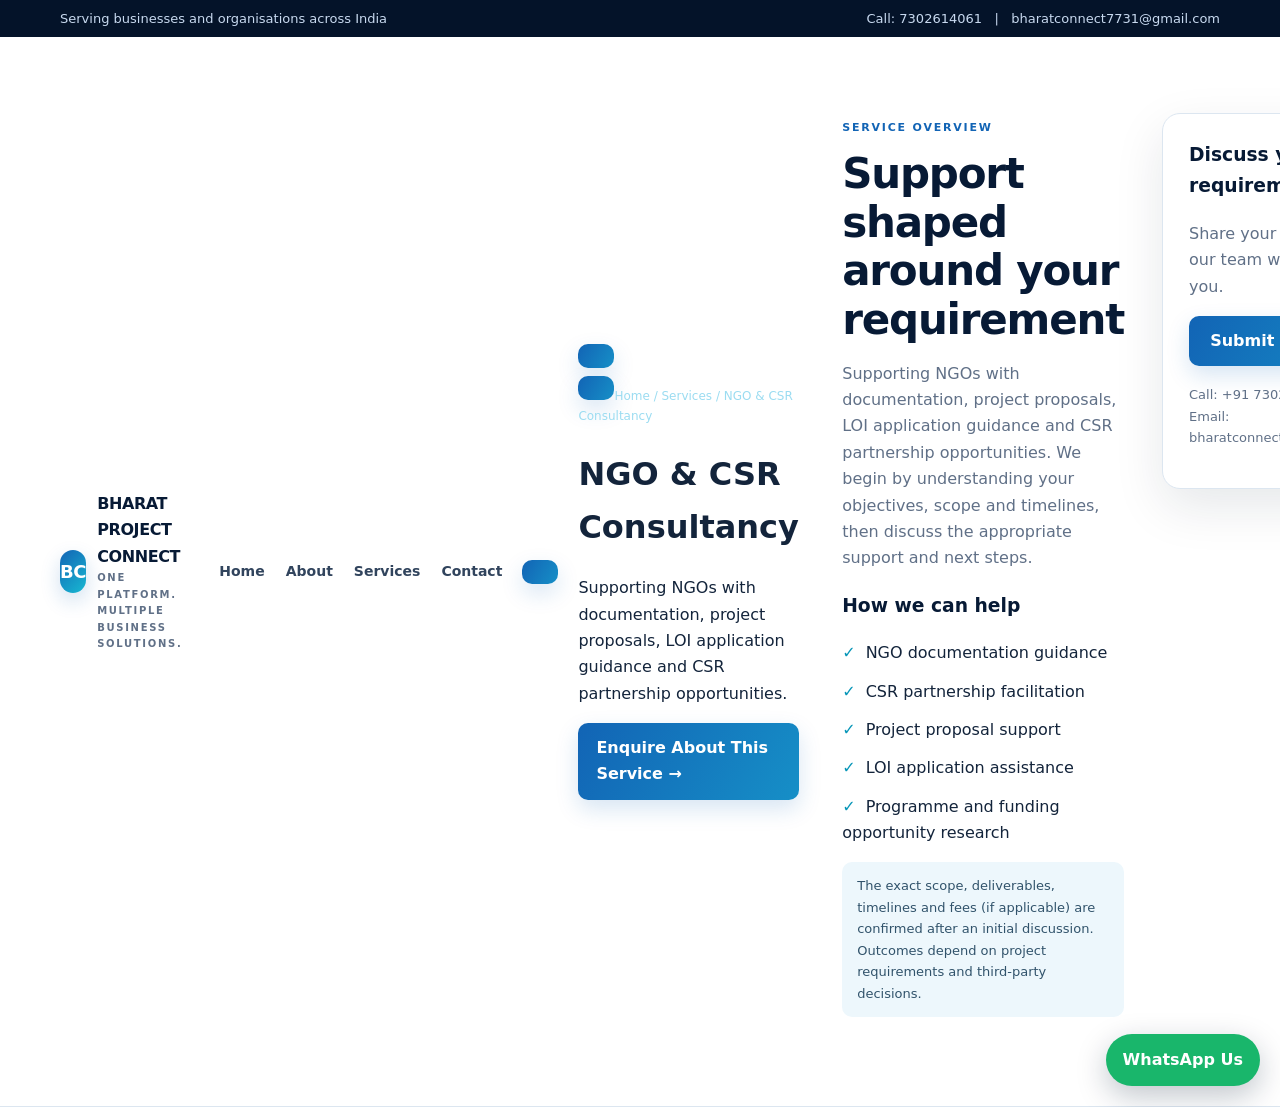
<file: ngo-csr.html>
<!doctype html><html lang="en"><head><meta charset="utf-8"><meta name="viewport" content="width=device-width,initial-scale=1"><meta name="description" content="Bharat Project Connect – One Platform. Multiple Business Solutions."><title>NGO & CSR Consultancy | Bharat Project Connect</title><link rel="stylesheet" href="../style.css"></head><body><div class="topbar"><div class="container"><span>Serving businesses and organisations across India</span><span>Call: <a href="tel:+917302614061" data-phone>7302614061</a> &nbsp; | &nbsp; <a href="mailto: bharatconnect7731@gmail.com" data-email>bharatconnect7731@gmail.com</a></span></div></div>
<header class="navbar"><div class="container navinner"><a class="brand" href="../index.html"><span class="brandmark">BC</span><span>BHARAT PROJECT CONNECT<small>ONE PLATFORM. MULTIPLE BUSINESS SOLUTIONS.</small></span></a><button class="menu-toggle" aria-label="Open menu">☰</button><nav class="navlinks"><a href="../index.html">Home</a><a href="../about.html">About</a><a href="index.html#services">Services</a><a href="../contact.html">Contact</a></nav><a class="navcta" href="../enquiry.html>Get a Consultation</a></div></header><main><section class="pagehero"><div class="container"><div class="crumb"><a href="../index.html">Home</a> / Services / NGO & CSR Consultancy</div><h1>NGO & CSR Consultancy</h1><p>Supporting NGOs with documentation, project proposals, LOI application guidance and CSR partnership opportunities.</p><a class="btn" href="../enquiry.html?service=ngo-csr">Enquire About This Service →</a></div></section><section class="section"><div class="container service-detail"><div><span class="kicker">Service overview</span><h2>Support shaped around your requirement</h2><p class="muted">Supporting NGOs with documentation, project proposals, LOI application guidance and CSR partnership opportunities. We begin by understanding your objectives, scope and timelines, then discuss the appropriate support and next steps.</p><h3 style="color:var(--navy)">How we can help</h3><ul class="checklist"><li>NGO documentation guidance</li><li>CSR partnership facilitation</li><li>Project proposal support</li><li>LOI application assistance</li><li>Programme and funding opportunity research</li></ul><p class="notice">The exact scope, deliverables, timelines and fees (if applicable) are confirmed after an initial discussion. Outcomes depend on project requirements and third-party decisions.</p></div><aside class="detail-panel"><h3>Discuss your requirement</h3><p class="muted">Share your details and our team will contact you.</p><a class="btn" style="width:100%" href="../enquiry.html?service=ngo-csr">Submit an Enquiry</a><p class="muted" style="font-size:13px;margin-top:18px">Call: <a href="tel:+917302614061">+91 7302614061</a><br>Email: <a href="mailto:bharatconnect7731@gmail.com">bharatconnect7731@gmail.com</a></p></aside></div></section></main><footer class="footer"><div class="container"><div class="footergrid"><div><a class="brand" href="../index.html" style="color:white"><span class="brandmark">BC</span><span style="color:white">BHARAT PROJECT CONNECT<small style="color:#9bb4cc">ONE PLATFORM. MULTIPLE BUSINESS SOLUTIONS.</small></span></a><p>Connecting organisations, opportunities and practical business solutions across India.</p></div><div><h4>Our Services</h4><a href="../services/ngo-csr.html">NGO & CSR Consultancy</a><a href="../services/it-solutions.html">IT Solutions</a><a href="../services/bpo-solutions.html">BPO Solutions</a><a href="../services/import-export.html">Import & Export Solutions</a></div><div><h4>More Solutions</h4><a href="../services/infrastructure.html">Infrastructure Solutions</a><a href="../services/tender-rfp.html">Tender & RFP Solutions</a><a href="../services/recruitment.html">Recruitment & Manpower</a><a href="../services/business-consulting.html">Business Consulting</a></div><div><h4>Contact</h4><a href="tel:+917302614061">+91 7302614061</a><a href="mailto:bharatconnect7731@gmail.com">bharatconnect7731@gmail.com</a><a href="../enquiry.html>Submit an Enquiry</a><a href="admin-info.html">Admin Dashboard Setup</a></div></div><div class="copyright">© 2026 Bharat Project Connect. All rights reserved. Services are provided based on project scope and mutual agreement.</div></div></footer><a class="whatsapp" href="https://wa.me/917302614061?text=Hello%20Bharat%20Project%20Connect%2C%20I%20need%20business%20consultation." target="_blank" rel="noopener">WhatsApp Us</a><script src="../script.js"></script></body></html>
</file>
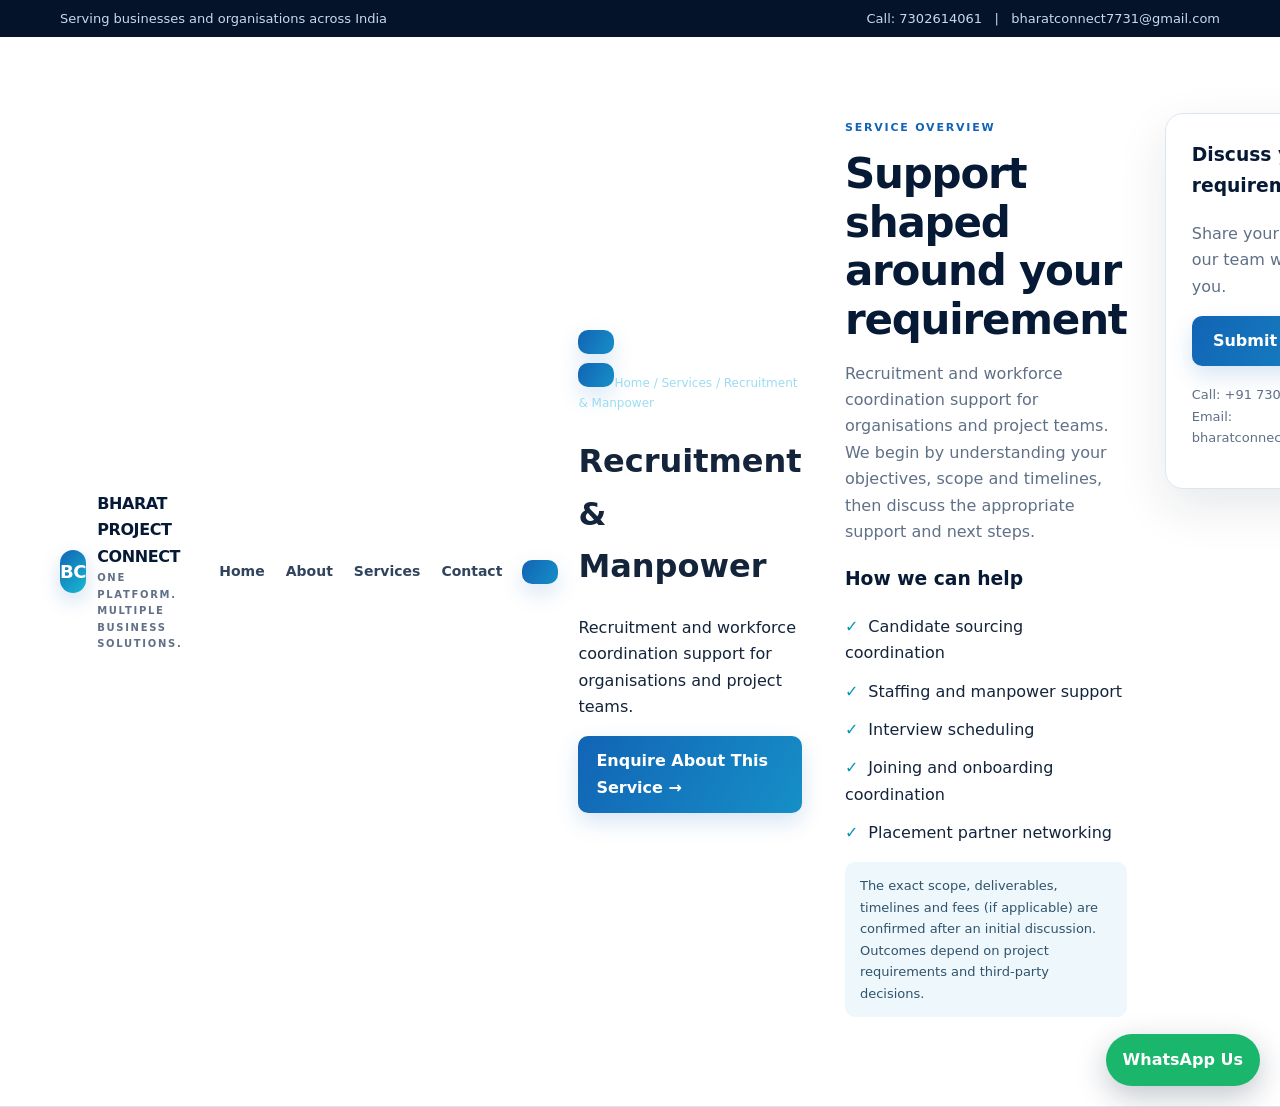
<file: recruitment.html>
<!doctype html><html lang="en"><head><meta charset="utf-8"><meta name="viewport" content="width=device-width,initial-scale=1"><meta name="description" content="Bharat Project Connect – One Platform. Multiple Business Solutions."><title>Recruitment & Manpower | Bharat Project Connect</title><link rel="stylesheet" href="../style.css"></head><body><div class="topbar"><div class="container"><span>Serving businesses and organisations across India</span><span>Call: <a href="tel:+917302614061" data-phone>7302614061</a> &nbsp; | &nbsp; <a href="mailto: bharatconnect7731@gmail.com" data-email>bharatconnect7731@gmail.com</a></span></div></div>
<header class="navbar"><div class="container navinner"><a class="brand" href="../index.html"><span class="brandmark">BC</span><span>BHARAT PROJECT CONNECT<small>ONE PLATFORM. MULTIPLE BUSINESS SOLUTIONS.</small></span></a><button class="menu-toggle" aria-label="Open menu">☰</button><nav class="navlinks"><a href="../index.html">Home</a><a href="../about.html">About</a><a href="index.html#services">Services</a><a href="../contact.html">Contact</a></nav><a class="navcta" href="../enquiry.html>Get a Consultation</a></div></header><main><section class="pagehero"><div class="container"><div class="crumb"><a href="../index.html">Home</a> / Services / Recruitment & Manpower</div><h1>Recruitment & Manpower</h1><p>Recruitment and workforce coordination support for organisations and project teams.</p><a class="btn" href="../enquiry.html?service=recruitment">Enquire About This Service →</a></div></section><section class="section"><div class="container service-detail"><div><span class="kicker">Service overview</span><h2>Support shaped around your requirement</h2><p class="muted">Recruitment and workforce coordination support for organisations and project teams. We begin by understanding your objectives, scope and timelines, then discuss the appropriate support and next steps.</p><h3 style="color:var(--navy)">How we can help</h3><ul class="checklist"><li>Candidate sourcing coordination</li><li>Staffing and manpower support</li><li>Interview scheduling</li><li>Joining and onboarding coordination</li><li>Placement partner networking</li></ul><p class="notice">The exact scope, deliverables, timelines and fees (if applicable) are confirmed after an initial discussion. Outcomes depend on project requirements and third-party decisions.</p></div><aside class="detail-panel"><h3>Discuss your requirement</h3><p class="muted">Share your details and our team will contact you.</p><a class="btn" style="width:100%" href="../enquiry.html?service=recruitment">Submit an Enquiry</a><p class="muted" style="font-size:13px;margin-top:18px">Call: <a href="tel:+917302614061">+91 7302614061</a><br>Email: <a href="mailto:bharatconnect7731@gmail.com">bharatconnect7731@gmail.com</a></p></aside></div></section></main><footer class="footer"><div class="container"><div class="footergrid"><div><a class="brand" href="../index.html" style="color:white"><span class="brandmark">BC</span><span style="color:white">BHARAT PROJECT CONNECT<small style="color:#9bb4cc">ONE PLATFORM. MULTIPLE BUSINESS SOLUTIONS.</small></span></a><p>Connecting organisations, opportunities and practical business solutions across India.</p></div><div><h4>Our Services</h4><a href="../services/ngo-csr.html">NGO & CSR Consultancy</a><a href="../services/it-solutions.html">IT Solutions</a><a href="../services/bpo-solutions.html">BPO Solutions</a><a href="../services/import-export.html">Import & Export Solutions</a></div><div><h4>More Solutions</h4><a href="../services/infrastructure.html">Infrastructure Solutions</a><a href="../services/tender-rfp.html">Tender & RFP Solutions</a><a href="../services/recruitment.html">Recruitment & Manpower</a><a href="../services/business-consulting.html">Business Consulting</a></div><div><h4>Contact</h4><a href="tel:+917302614061">+91 7302614061</a><a href="mailto:bharatconnect7731@gmail.com">bharatconnect7731@gmail.com</a><a href="../enquiry.html>Submit an Enquiry</a><a href="admin-info.html">Admin Dashboard Setup</a></div></div><div class="copyright">© 2026 Bharat Project Connect. All rights reserved. Services are provided based on project scope and mutual agreement.</div></div></footer><a class="whatsapp" href="https://wa.me/917302614061?text=Hello%20Bharat%20Project%20Connect%2C%20I%20need%20business%20consultation." target="_blank" rel="noopener">WhatsApp Us</a><script src="../script.js"></script></body></html>
</file>
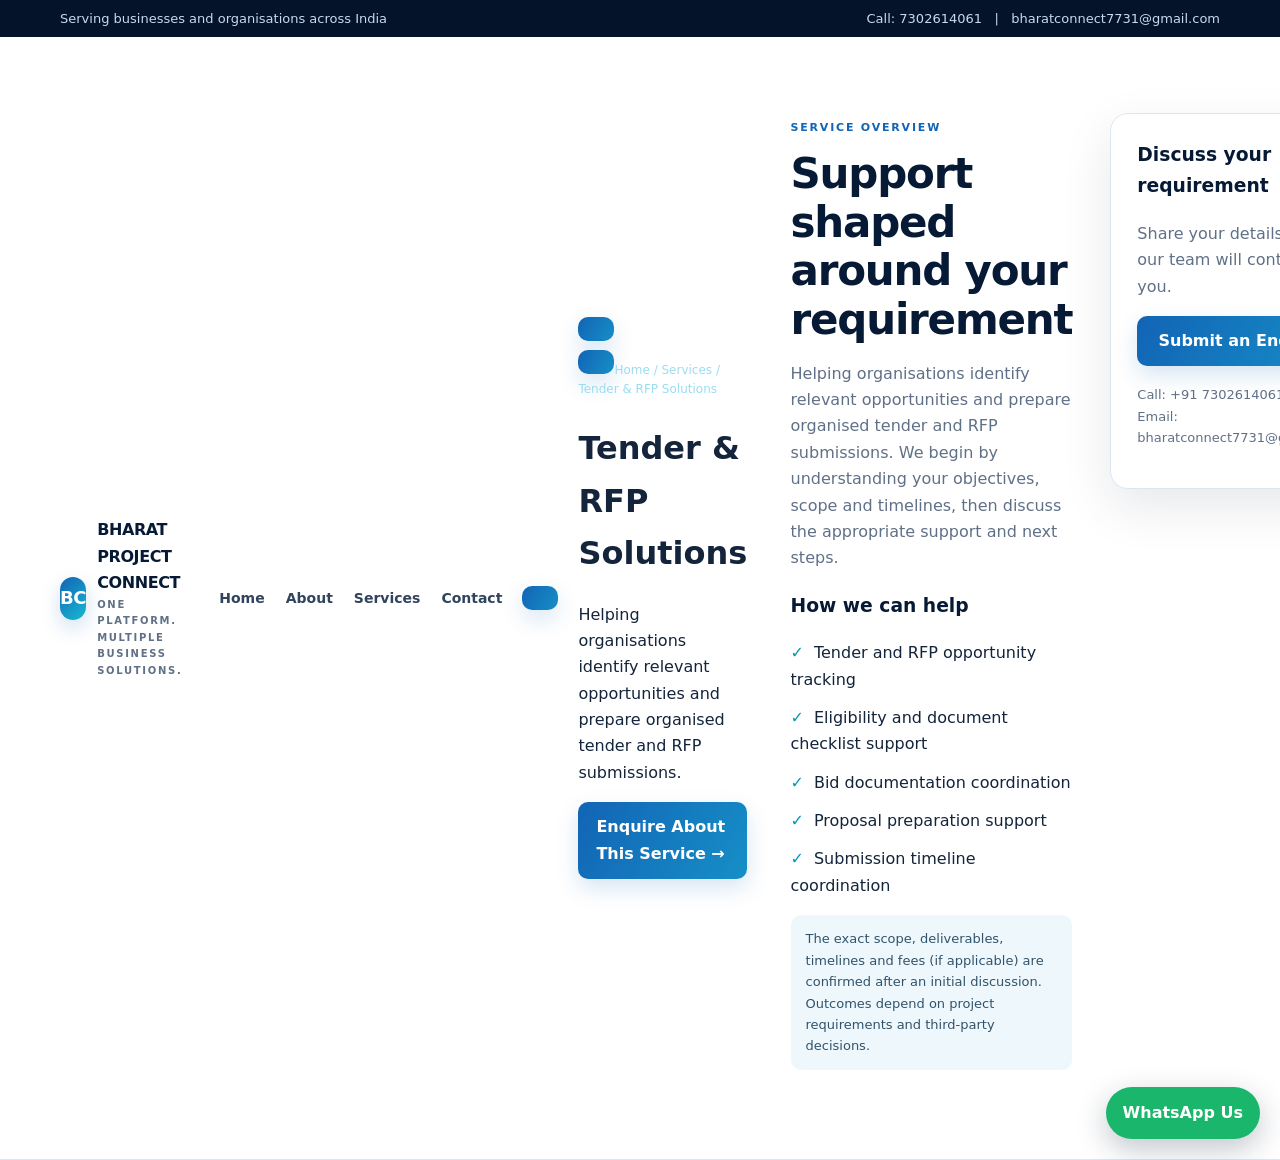
<file: tender-rfp.html>
<!doctype html><html lang="en"><head><meta charset="utf-8"><meta name="viewport" content="width=device-width,initial-scale=1"><meta name="description" content="Bharat Project Connect – One Platform. Multiple Business Solutions."><title>Tender & RFP Solutions | Bharat Project Connect</title><link rel="stylesheet" href="../style.css"></head><body><div class="topbar"><div class="container"><span>Serving businesses and organisations across India</span><span>Call: <a href="tel:+917302614061" data-phone>7302614061</a> &nbsp; | &nbsp; <a href="mailto: bharatconnect7731@gmail.com" data-email>bharatconnect7731@gmail.com</a></span></div></div>
<header class="navbar"><div class="container navinner"><a class="brand" href="../index.html"><span class="brandmark">BC</span><span>BHARAT PROJECT CONNECT<small>ONE PLATFORM. MULTIPLE BUSINESS SOLUTIONS.</small></span></a><button class="menu-toggle" aria-label="Open menu">☰</button><nav class="navlinks"><a href="../index.html">Home</a><a href="../about.html">About</a><a href="index.html#services">Services</a><a href="../contact.html">Contact</a></nav><a class="navcta" href="../enquiry.html>Get a Consultation</a></div></header><main><section class="pagehero"><div class="container"><div class="crumb"><a href="../index.html">Home</a> / Services / Tender & RFP Solutions</div><h1>Tender & RFP Solutions</h1><p>Helping organisations identify relevant opportunities and prepare organised tender and RFP submissions.</p><a class="btn" href="../enquiry.html?service=tender-rfp">Enquire About This Service →</a></div></section><section class="section"><div class="container service-detail"><div><span class="kicker">Service overview</span><h2>Support shaped around your requirement</h2><p class="muted">Helping organisations identify relevant opportunities and prepare organised tender and RFP submissions. We begin by understanding your objectives, scope and timelines, then discuss the appropriate support and next steps.</p><h3 style="color:var(--navy)">How we can help</h3><ul class="checklist"><li>Tender and RFP opportunity tracking</li><li>Eligibility and document checklist support</li><li>Bid documentation coordination</li><li>Proposal preparation support</li><li>Submission timeline coordination</li></ul><p class="notice">The exact scope, deliverables, timelines and fees (if applicable) are confirmed after an initial discussion. Outcomes depend on project requirements and third-party decisions.</p></div><aside class="detail-panel"><h3>Discuss your requirement</h3><p class="muted">Share your details and our team will contact you.</p><a class="btn" style="width:100%" href="../enquiry.html?service=tender-rfp">Submit an Enquiry</a><p class="muted" style="font-size:13px;margin-top:18px">Call: <a href="tel:+917302614061">+91 7302614061</a><br>Email: <a href="mailto:bharatconnect7731@gmail.com">bharatconnect7731@gmail.com</a></p></aside></div></section></main><footer class="footer"><div class="container"><div class="footergrid"><div><a class="brand" href="../index.html" style="color:white"><span class="brandmark">BC</span><span style="color:white">BHARAT PROJECT CONNECT<small style="color:#9bb4cc">ONE PLATFORM. MULTIPLE BUSINESS SOLUTIONS.</small></span></a><p>Connecting organisations, opportunities and practical business solutions across India.</p></div><div><h4>Our Services</h4><a href="../services/ngo-csr.html">NGO & CSR Consultancy</a><a href="../services/it-solutions.html">IT Solutions</a><a href="../services/bpo-solutions.html">BPO Solutions</a><a href="../services/import-export.html">Import & Export Solutions</a></div><div><h4>More Solutions</h4><a href="../services/infrastructure.html">Infrastructure Solutions</a><a href="../services/tender-rfp.html">Tender & RFP Solutions</a><a href="../services/recruitment.html">Recruitment & Manpower</a><a href="../services/business-consulting.html">Business Consulting</a></div><div><h4>Contact</h4><a href="tel:+917302614061">+91 7302614061</a><a href="mailto:bharatconnect7731@gmail.com">bharatconnect7731@gmail.com</a><a href="../enquiry.html>Submit an Enquiry</a><a href="admin-info.html">Admin Dashboard Setup</a></div></div><div class="copyright">© 2026 Bharat Project Connect. All rights reserved. Services are provided based on project scope and mutual agreement.</div></div></footer><a class="whatsapp" href="https://wa.me/917302614061?text=Hello%20Bharat%20Project%20Connect%2C%20I%20need%20business%20consultation." target="_blank" rel="noopener">WhatsApp Us</a><script src="../script.js"></script></body></html>
</file>
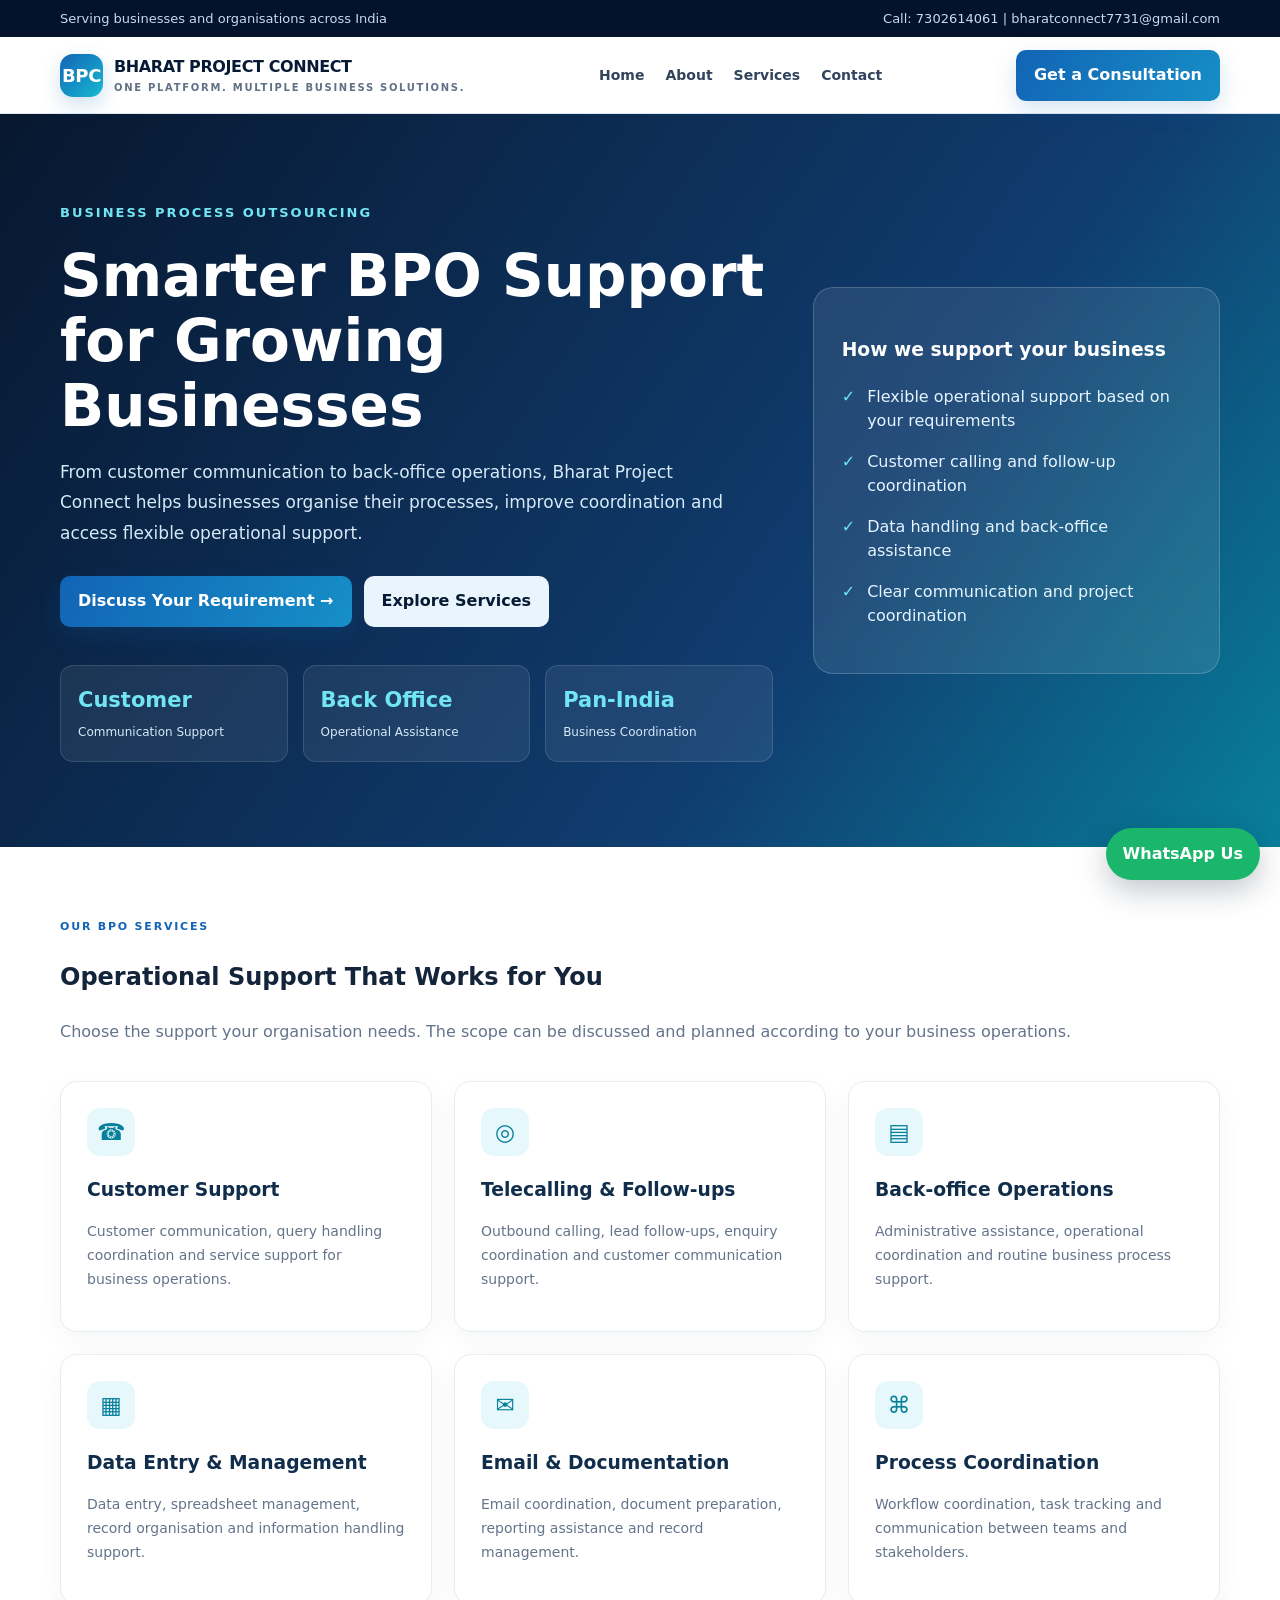
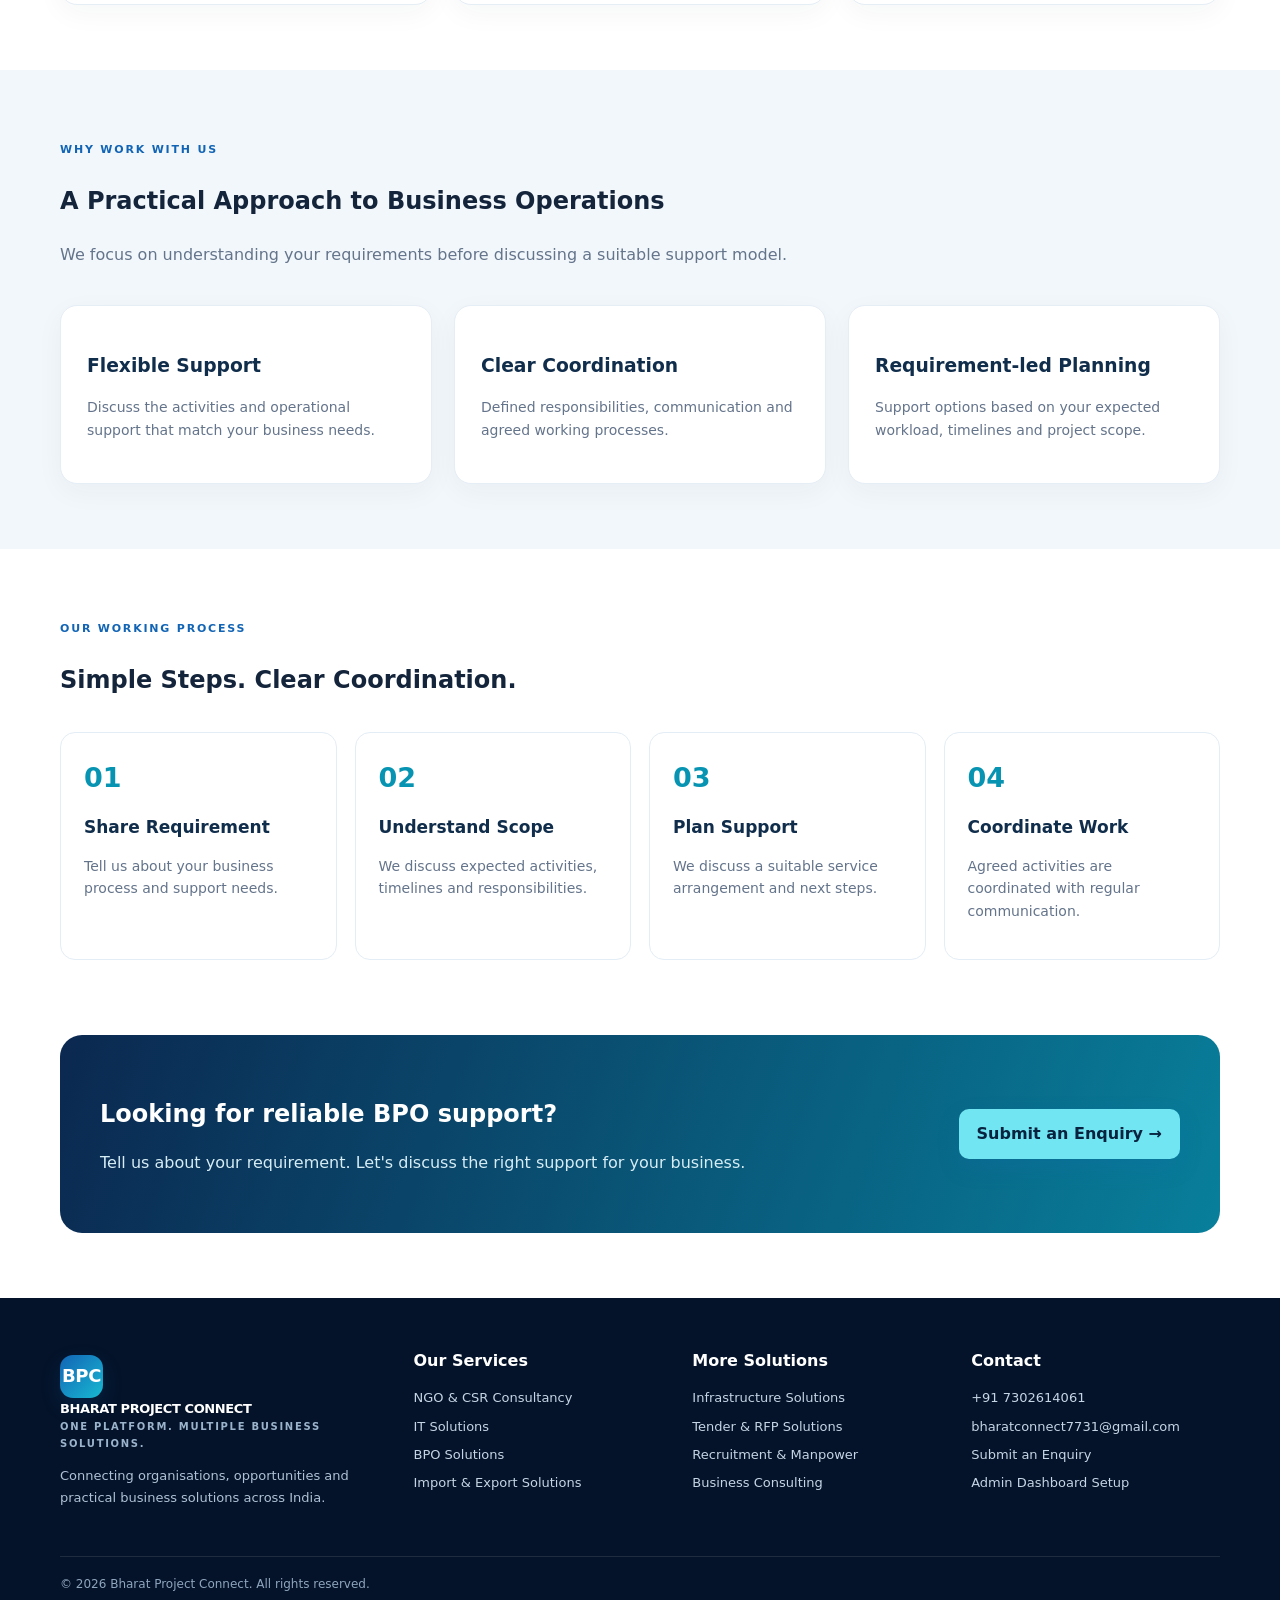
<file: services/bpo-solutions.html>
<!DOCTYPE html>
<html lang="en">
<head>
<meta charset="UTF-8">
<meta name="viewport" content="width=device-width, initial-scale=1.0">
<meta name="description" content="Professional BPO Solutions by Bharat Project Connect. Customer support, telecalling, back-office and data management services.">
<title>BPO Solutions | Bharat Project Connect</title>
<link rel="stylesheet" href="../style.css">

<style>
.bpo-hero {
  background: linear-gradient(125deg,#07172f,#103d70 65%,#087f9b);
  padding:85px 0;
  color:white;
  position:relative;
  overflow:hidden;
}
.bpo-hero h1 {font-size:clamp(38px,5vw,58px);line-height:1.12;color:white;max-width:750px;margin:18px 0}
.bpo-hero p {color:#d5e9f7;font-size:17px;max-width:680px;line-height:1.8}
.bpo-tag {color:#72e5f2;font-weight:700;letter-spacing:2px;font-size:13px}
.bpo-hero-grid {display:grid;grid-template-columns:1.4fr .8fr;gap:40px;align-items:center}
.bpo-highlight {background:rgba(255,255,255,.09);border:1px solid rgba(255,255,255,.18);border-radius:20px;padding:28px;backdrop-filter:blur(8px)}
.bpo-highlight h3 {color:white;margin-bottom:20px}
.bpo-point {display:flex;gap:12px;color:#e6f5ff;margin:17px 0;line-height:1.5}
.bpo-check {color:#72e5f2;font-weight:bold}
.bpo-stats {display:grid;grid-template-columns:repeat(3,1fr);gap:15px;margin-top:38px}
.bpo-stat {background:#ffffff12;border:1px solid #ffffff20;padding:17px;border-radius:13px}
.bpo-stat strong {display:block;color:#72e5f2;font-size:21px}
.bpo-stat span {font-size:12px;color:#d5e9f7}
.bpo-cards {display:grid;grid-template-columns:repeat(3,1fr);gap:22px;margin-top:35px}
.bpo-card {background:white;border:1px solid #e5edf5;border-radius:17px;padding:26px;box-shadow:0 8px 28px #102d4b0b;transition:.25s}
.bpo-card:hover {transform:translateY(-5px);box-shadow:0 15px 35px #102d4b18}
.bpo-icon {width:48px;height:48px;border-radius:13px;background:#e7f8fc;color:#087f9b;display:grid;place-items:center;font-size:23px;margin-bottom:17px}
.bpo-card h3 {color:#102d4b;margin-bottom:10px}
.bpo-card p {color:#64748b;line-height:1.7;font-size:14px}
.bpo-process {display:grid;grid-template-columns:repeat(4,1fr);gap:18px;margin-top:32px}
.bpo-step {padding:23px;background:white;border-radius:15px;border:1px solid #e3edf5}
.bpo-step strong {font-size:27px;color:#0794b2}
.bpo-step h3 {font-size:17px;color:#102d4b;margin:12px 0 8px}
.bpo-step p {font-size:14px;color:#64748b;line-height:1.6}
.bpo-cta {background:linear-gradient(110deg,#0b2850,#087f9b);border-radius:22px;padding:40px;color:white;display:flex;align-items:center;justify-content:space-between;gap:25px}
.bpo-cta h2 {color:white;margin-bottom:10px}
.bpo-cta p {color:#d7edf5}
.bpo-cta .btn {background:#72e5f2;color:#08233f}
.bpo-section {padding:65px 0}
.bpo-muted {color:#64748b;line-height:1.8}
@media(max-width:800px) {
 .bpo-hero-grid {grid-template-columns:1fr}
 .bpo-cards {grid-template-columns:repeat(2,1fr)}
 .bpo-process {grid-template-columns:repeat(2,1fr)}
}
@media(max-width:520px) {
 .bpo-cards,.bpo-process {grid-template-columns:1fr}
 .bpo-stats {grid-template-columns:1fr}
 .bpo-cta {display:block;padding:28px}
 .bpo-cta .btn {display:inline-block;margin-top:20px}
 .bpo-hero {padding:55px 0}
}
</style>
</head>

<body>

<div class="topbar">
 <div class="container">
  <span>Serving businesses and organisations across India</span>
  <span>Call: <a href="tel:+917302614061">7302614061</a> | <a href="mailto:bharatconnect7731@gmail.com">bharatconnect7731@gmail.com</a></span>
 </div>
</div>

<header class="navbar">
 <div class="container navinner">
  <a class="brand" href="../index.html">
   <span class="brandmark">BPC</span>
   <span>BHARAT PROJECT CONNECT<small>ONE PLATFORM. MULTIPLE BUSINESS SOLUTIONS.</small></span>
  </a>
  <button class="menu-toggle" aria-label="Open menu">☰</button>
  <nav class="navlinks">
   <a href="../index.html">Home</a>
   <a href="../about.html">About</a>
   <a href="../index.html#services">Services</a>
   <a href="../contact.html">Contact</a>
  </nav>
  <a class="navcta" href="../enquiry.html">Get a Consultation</a>
 </div>
</header>

<main>

<section class="bpo-hero">
 <div class="container bpo-hero-grid">
  <div>
   <span class="bpo-tag">BUSINESS PROCESS OUTSOURCING</span>
   <h1>Smarter BPO Support for Growing Businesses</h1>
   <p>From customer communication to back-office operations, Bharat Project Connect helps businesses organise their processes, improve coordination and access flexible operational support.</p>
   <div class="hero-actions" style="margin-top:28px">
    <a class="btn" href="../enquiry.html?service=bpo-solutions">Discuss Your Requirement →</a>
    <a class="btn secondary" href="#our-services">Explore Services</a>
   </div>
   <div class="bpo-stats">
    <div class="bpo-stat"><strong>Customer</strong><span>Communication Support</span></div>
    <div class="bpo-stat"><strong>Back Office</strong><span>Operational Assistance</span></div>
    <div class="bpo-stat"><strong>Pan-India</strong><span>Business Coordination</span></div>
   </div>
  </div>

  <div class="bpo-highlight">
   <h3>How we support your business</h3>
   <div class="bpo-point"><span class="bpo-check">✓</span><span>Flexible operational support based on your requirements</span></div>
   <div class="bpo-point"><span class="bpo-check">✓</span><span>Customer calling and follow-up coordination</span></div>
   <div class="bpo-point"><span class="bpo-check">✓</span><span>Data handling and back-office assistance</span></div>
   <div class="bpo-point"><span class="bpo-check">✓</span><span>Clear communication and project coordination</span></div>
  </div>
 </div>
</section>

<section class="bpo-section" id="our-services">
 <div class="container">
  <span class="kicker">OUR BPO SERVICES</span>
  <h2>Operational Support That Works for You</h2>
  <p class="bpo-muted">Choose the support your organisation needs. The scope can be discussed and planned according to your business operations.</p>

  <div class="bpo-cards">
   <article class="bpo-card">
    <div class="bpo-icon">☎</div>
    <h3>Customer Support</h3>
    <p>Customer communication, query handling coordination and service support for business operations.</p>
   </article>
   <article class="bpo-card">
    <div class="bpo-icon">◎</div>
    <h3>Telecalling & Follow-ups</h3>
    <p>Outbound calling, lead follow-ups, enquiry coordination and customer communication support.</p>
   </article>
   <article class="bpo-card">
    <div class="bpo-icon">▤</div>
    <h3>Back-office Operations</h3>
    <p>Administrative assistance, operational coordination and routine business process support.</p>
   </article>
   <article class="bpo-card">
    <div class="bpo-icon">▦</div>
    <h3>Data Entry & Management</h3>
    <p>Data entry, spreadsheet management, record organisation and information handling support.</p>
   </article>
   <article class="bpo-card">
    <div class="bpo-icon">✉</div>
    <h3>Email & Documentation</h3>
    <p>Email coordination, document preparation, reporting assistance and record management.</p>
   </article>
   <article class="bpo-card">
    <div class="bpo-icon">⌘</div>
    <h3>Process Coordination</h3>
    <p>Workflow coordination, task tracking and communication between teams and stakeholders.</p>
   </article>
  </div>
 </div>
</section>

<section class="bpo-section" style="background:#f2f7fb">
 <div class="container">
  <span class="kicker">WHY WORK WITH US</span>
  <h2>A Practical Approach to Business Operations</h2>
  <p class="bpo-muted">We focus on understanding your requirements before discussing a suitable support model.</p>
  <div class="bpo-cards">
   <article class="bpo-card">
    <h3>Flexible Support</h3>
    <p>Discuss the activities and operational support that match your business needs.</p>
   </article>
   <article class="bpo-card">
    <h3>Clear Coordination</h3>
    <p>Defined responsibilities, communication and agreed working processes.</p>
   </article>
   <article class="bpo-card">
    <h3>Requirement-led Planning</h3>
    <p>Support options based on your expected workload, timelines and project scope.</p>
   </article>
  </div>
 </div>
</section>

<section class="bpo-section">
 <div class="container">
  <span class="kicker">OUR WORKING PROCESS</span>
  <h2>Simple Steps. Clear Coordination.</h2>
  <div class="bpo-process">
   <article class="bpo-step">
    <strong>01</strong>
    <h3>Share Requirement</h3>
    <p>Tell us about your business process and support needs.</p>
   </article>
   <article class="bpo-step">
    <strong>02</strong>
    <h3>Understand Scope</h3>
    <p>We discuss expected activities, timelines and responsibilities.</p>
   </article>
   <article class="bpo-step">
    <strong>03</strong>
    <h3>Plan Support</h3>
    <p>We discuss a suitable service arrangement and next steps.</p>
   </article>
   <article class="bpo-step">
    <strong>04</strong>
    <h3>Coordinate Work</h3>
    <p>Agreed activities are coordinated with regular communication.</p>
   </article>
  </div>
 </div>
</section>

<section class="bpo-section" style="padding-top:10px">
 <div class="container">
  <div class="bpo-cta">
   <div>
    <h2>Looking for reliable BPO support?</h2>
    <p>Tell us about your requirement. Let's discuss the right support for your business.</p>
   </div>
   <a class="btn" href="../enquiry.html?service=bpo-solutions">Submit an Enquiry →</a>
  </div>
 </div>
</section>

</main>

<footer class="footer">
 <div class="container">
  <div class="footergrid">
   <div>
    <a class="brand" href="../index.html" style="color:white">
     <span class="brandmark">BPC</span>
     <span style="color:white">BHARAT PROJECT CONNECT<small style="color:#9bb4cc">ONE PLATFORM. MULTIPLE BUSINESS SOLUTIONS.</small></span>
    </a>
    <p>Connecting organisations, opportunities and practical business solutions across India.</p>
   </div>
   <div>
    <h4>Our Services</h4>
    <a href="ngo-csr.html">NGO & CSR Consultancy</a>
    <a href="it-solutions.html">IT Solutions</a>
    <a href="bpo-solutions.html">BPO Solutions</a>
    <a href="import-export.html">Import & Export Solutions</a>
   </div>
   <div>
    <h4>More Solutions</h4>
    <a href="infrastructure.html">Infrastructure Solutions</a>
    <a href="tender-rfp.html">Tender & RFP Solutions</a>
    <a href="recruitment.html">Recruitment & Manpower</a>
    <a href="business-consulting.html">Business Consulting</a>
   </div>
   <div>
    <h4>Contact</h4>
    <a href="tel:+917302614061">+91 7302614061</a>
    <a href="mailto:bharatconnect7731@gmail.com">bharatconnect7731@gmail.com</a>
    <a href="../enquiry.html">Submit an Enquiry</a>
    <a href="../admin-info.html">Admin Dashboard Setup</a>
   </div>
  </div>
  <div class="copyright">© 2026 Bharat Project Connect. All rights reserved.</div>
 </div>
</footer>

<a class="whatsapp" href="https://wa.me/917302614061?text=Hello%20Bharat%20Project%20Connect%2C%20I%20need%20BPO%20support." target="_blank" rel="noopener">WhatsApp Us</a>

<script src="../script.js"></script>
</body>
</html>
</file>
<file: style.css>
:root{--navy:#071a35;--navy2:#0b2850;--blue:#1264b5;--cyan:#18b9d2;--ink:#13243b;--muted:#607087;--line:#dce6f0;--paper:#f5f8fc;--white:#fff;--shadow:0 18px 50px rgba(7,26,53,.10)}
*{box-sizing:border-box}html{scroll-behavior:smooth}body{margin:0;font-family:Inter,ui-sans-serif,system-ui,-apple-system,"Segoe UI",sans-serif;color:var(--ink);background:#fff;line-height:1.65}a{color:inherit;text-decoration:none}img{max-width:100%}.container{width:min(1160px,92%);margin:auto}.topbar{background:#041329;color:#c8d9ef;font-size:13px;padding:8px 0}.topbar .container{display:flex;justify-content:space-between;gap:15px;flex-wrap:wrap}.navbar{position:sticky;top:0;z-index:20;background:rgba(255,255,255,.96);backdrop-filter:blur(12px);border-bottom:1px solid var(--line)}.navinner{min-height:76px;display:flex;align-items:center;justify-content:space-between;gap:20px}.brand{display:flex;align-items:center;gap:11px;font-weight:850;color:var(--navy);letter-spacing:-.4px}.brandmark{height:43px;width:43px;border-radius:13px;background:linear-gradient(135deg,var(--blue),var(--cyan));display:grid;place-items:center;color:white;font-weight:900;font-size:18px;box-shadow:0 8px 20px #1264b533}.brand small{display:block;font-size:10px;letter-spacing:1.7px;color:var(--muted);font-weight:700}.navlinks{display:flex;align-items:center;gap:21px;font-size:14px;font-weight:650;color:#31445d}.navlinks a:hover,.navlinks a.active{color:var(--blue)}.navcta,.btn{display:inline-flex;align-items:center;justify-content:center;gap:8px;border:0;border-radius:10px;padding:12px 18px;background:linear-gradient(120deg,var(--blue),#168fc7);color:#fff;font-weight:750;cursor:pointer;box-shadow:0 9px 22px #1264b52b}.btn.secondary{background:#eaf4fc;color:var(--navy);box-shadow:none}.menu-toggle{display:none;background:#eef5fb;border:0;border-radius:9px;padding:9px 12px;font-size:20px}.hero{background:radial-gradient(circle at 80% 20%,#1d8fc866,transparent 28%),linear-gradient(125deg,#06172f,#0a2b55 62%,#07577a);color:white;padding:88px 0 80px;overflow:hidden;position:relative}.hero:after{content:"";position:absolute;width:470px;height:470px;border:1px solid #ffffff20;border-radius:50%;right:-140px;bottom:-280px;box-shadow:0 0 0 55px #ffffff08,0 0 0 110px #ffffff06}.hero-grid{display:grid;grid-template-columns:1.15fr .85fr;align-items:center;gap:50px;position:relative;z-index:1}.eyebrow{display:inline-flex;align-items:center;gap:8px;color:#8beaff;font-weight:800;letter-spacing:1.7px;text-transform:uppercase;font-size:11px}.hero h1{font-size:clamp(38px,5.5vw,66px);line-height:1.08;letter-spacing:-2px;margin:17px 0}.hero p{font-size:18px;color:#d4e5f6;max-width:670px}.hero-actions{display:flex;gap:12px;flex-wrap:wrap;margin-top:27px}.hero .btn.secondary{background:#ffffff16;color:white;border:1px solid #ffffff35}.hero-panel{background:#ffffff12;border:1px solid #ffffff2c;border-radius:22px;padding:27px;backdrop-filter:blur(10px)}.hero-panel h3{margin:0 0 16px;font-size:18px}.hero-point{display:flex;gap:12px;align-items:flex-start;padding:12px 0;border-bottom:1px solid #ffffff20;color:#e3effa}.hero-point:last-child{border:0}.tick{height:25px;width:25px;border-radius:8px;background:#19b8d2;display:grid;place-items:center;flex:none;color:#04203a;font-weight:900}.section{padding:76px 0}.section.soft{background:var(--paper)}.section-head{text-align:center;max-width:730px;margin:0 auto 38px}.kicker{font-size:11px;letter-spacing:1.8px;text-transform:uppercase;color:var(--blue);font-weight:850}.section h2{font-size:clamp(28px,4vw,42px);line-height:1.16;color:var(--navy);letter-spacing:-1.2px;margin:10px 0}.section-head p,.muted{color:var(--muted)}.grid{display:grid;grid-template-columns:repeat(4,1fr);gap:18px}.service-card{border:1px solid var(--line);border-radius:17px;padding:23px;background:white;transition:.22s;box-shadow:0 5px 20px #071a3507}.service-card:hover{transform:translateY(-5px);box-shadow:var(--shadow);border-color:#b6d6ef}.service-icon{height:48px;width:48px;border-radius:14px;background:#eaf5fd;color:var(--blue);display:grid;place-items:center;font-size:22px;margin-bottom:17px}.service-card h3{font-size:17px;color:var(--navy);margin:0 0 8px}.service-card p{font-size:13px;color:var(--muted);margin:0 0 15px}.arrowlink{color:var(--blue);font-weight:800;font-size:13px}.stats{display:grid;grid-template-columns:repeat(4,1fr);gap:15px;margin-top:30px}.stat{padding:20px;background:#ffffff12;border:1px solid #ffffff20;border-radius:14px}.stat strong{font-size:25px;display:block;color:white}.stat span{font-size:12px;color:#c9d9e8}.split{display:grid;grid-template-columns:1fr 1fr;gap:45px;align-items:center}.feature-list{display:grid;gap:12px;margin:22px 0}.feature{display:flex;gap:12px;align-items:flex-start}.feature b{display:block;color:var(--navy)}.feature span{font-size:14px;color:var(--muted)}.feature .tick{background:#e3f7fb;color:#087d9a}.callout{border-radius:22px;padding:35px;background:linear-gradient(135deg,#eaf5fc,#f4fbff);border:1px solid #d8eaf6}.callout h3{color:var(--navy);font-size:25px;margin:0 0 10px}.process{display:grid;grid-template-columns:repeat(4,1fr);gap:15px}.process article{padding:22px;border-radius:15px;border:1px solid var(--line);background:white}.process strong{font-size:13px;color:var(--cyan)}.process h3{margin:6px 0;color:var(--navy);font-size:17px}.process p{margin:0;color:var(--muted);font-size:13px}.cta-band{background:linear-gradient(110deg,#071a35,#0b4771);color:white;border-radius:22px;padding:38px;display:flex;align-items:center;justify-content:space-between;gap:25px}.cta-band h2{color:white;margin:0 0 7px;font-size:30px}.cta-band p{margin:0;color:#d1e4f5}.pagehero{padding:62px 0;background:linear-gradient(120deg,#071a35,#0b4771);color:white}.pagehero h1{font-size:clamp(34px,5vw,52px);line-height:1.1;margin:12px 0}.pagehero p{max-width:760px;color:#d4e5f6;font-size:17px}.crumb{font-size:12px;color:#9bdcf1}.service-detail{display:grid;grid-template-columns:1.15fr .85fr;gap:38px;align-items:start}.detail-panel{border:1px solid var(--line);border-radius:18px;padding:26px;background:white;box-shadow:var(--shadow)}.detail-panel h3{margin-top:0;color:var(--navy)}.checklist{padding:0;list-style:none;display:grid;gap:12px}.checklist li:before{content:"✓";color:#0796b8;font-weight:900;margin-right:10px}.form-grid{display:grid;grid-template-columns:1fr 1fr;gap:14px}.field{display:grid;gap:6px}.field.full{grid-column:1/-1}.field label{font-size:13px;font-weight:750;color:#30445c}.field input,.field select,.field textarea{width:100%;border:1px solid #cfdae6;border-radius:9px;padding:12px 13px;font:inherit;background:#fff;color:var(--ink)}.field textarea{min-height:120px;resize:vertical}.field input:focus,.field select:focus,.field textarea:focus{outline:3px solid #1b9ad522;border-color:#168fc7}.notice{padding:13px 15px;border-radius:10px;background:#edf7fc;color:#31536b;font-size:13px}.footer{background:#041329;color:#c6d5e5;padding:50px 0 20px}.footergrid{display:grid;grid-template-columns:1.3fr 1fr 1fr 1fr;gap:30px}.footer h4{color:white;margin:0 0 13px}.footer a{display:block;font-size:13px;color:#c6d5e5;margin:7px 0}.footer p{font-size:13px;color:#afc1d5}.copyright{border-top:1px solid #ffffff1b;margin-top:35px;padding-top:18px;font-size:12px;color:#8ea5bd}.whatsapp{position:fixed;right:20px;bottom:20px;z-index:30;background:#19b66b;color:#fff;padding:13px 17px;border-radius:50px;font-weight:800;box-shadow:0 10px 30px #071a3540}.mobile-only{display:none}
@media(max-width:950px){.grid{grid-template-columns:repeat(2,1fr)}.navlinks{gap:12px;font-size:12px}.hero-grid{gap:25px}.footergrid{grid-template-columns:repeat(2,1fr)}}
@media(max-width:720px){.topbar .container{justify-content:center}.navinner{min-height:68px}.menu-toggle{display:block}.navlinks{display:none;position:absolute;left:0;right:0;top:68px;background:white;padding:15px 4%;border-bottom:1px solid var(--line);box-shadow:var(--shadow);flex-direction:column;align-items:stretch}.navlinks.open{display:flex}.navlinks a{padding:7px}.navcta{display:none}.hero{padding:62px 0}.hero-grid,.split,.service-detail{grid-template-columns:1fr}.hero h1{letter-spacing:-1px}.grid{grid-template-columns:1fr}.stats,.process{grid-template-columns:repeat(2,1fr)}.section{padding:55px 0}.cta-band{display:block;padding:27px}.cta-band .btn{margin-top:18px}.form-grid{grid-template-columns:1fr}.field.full{grid-column:auto}.footergrid{grid-template-columns:1fr 1fr}.whatsapp{right:12px;bottom:12px}}
</file>
